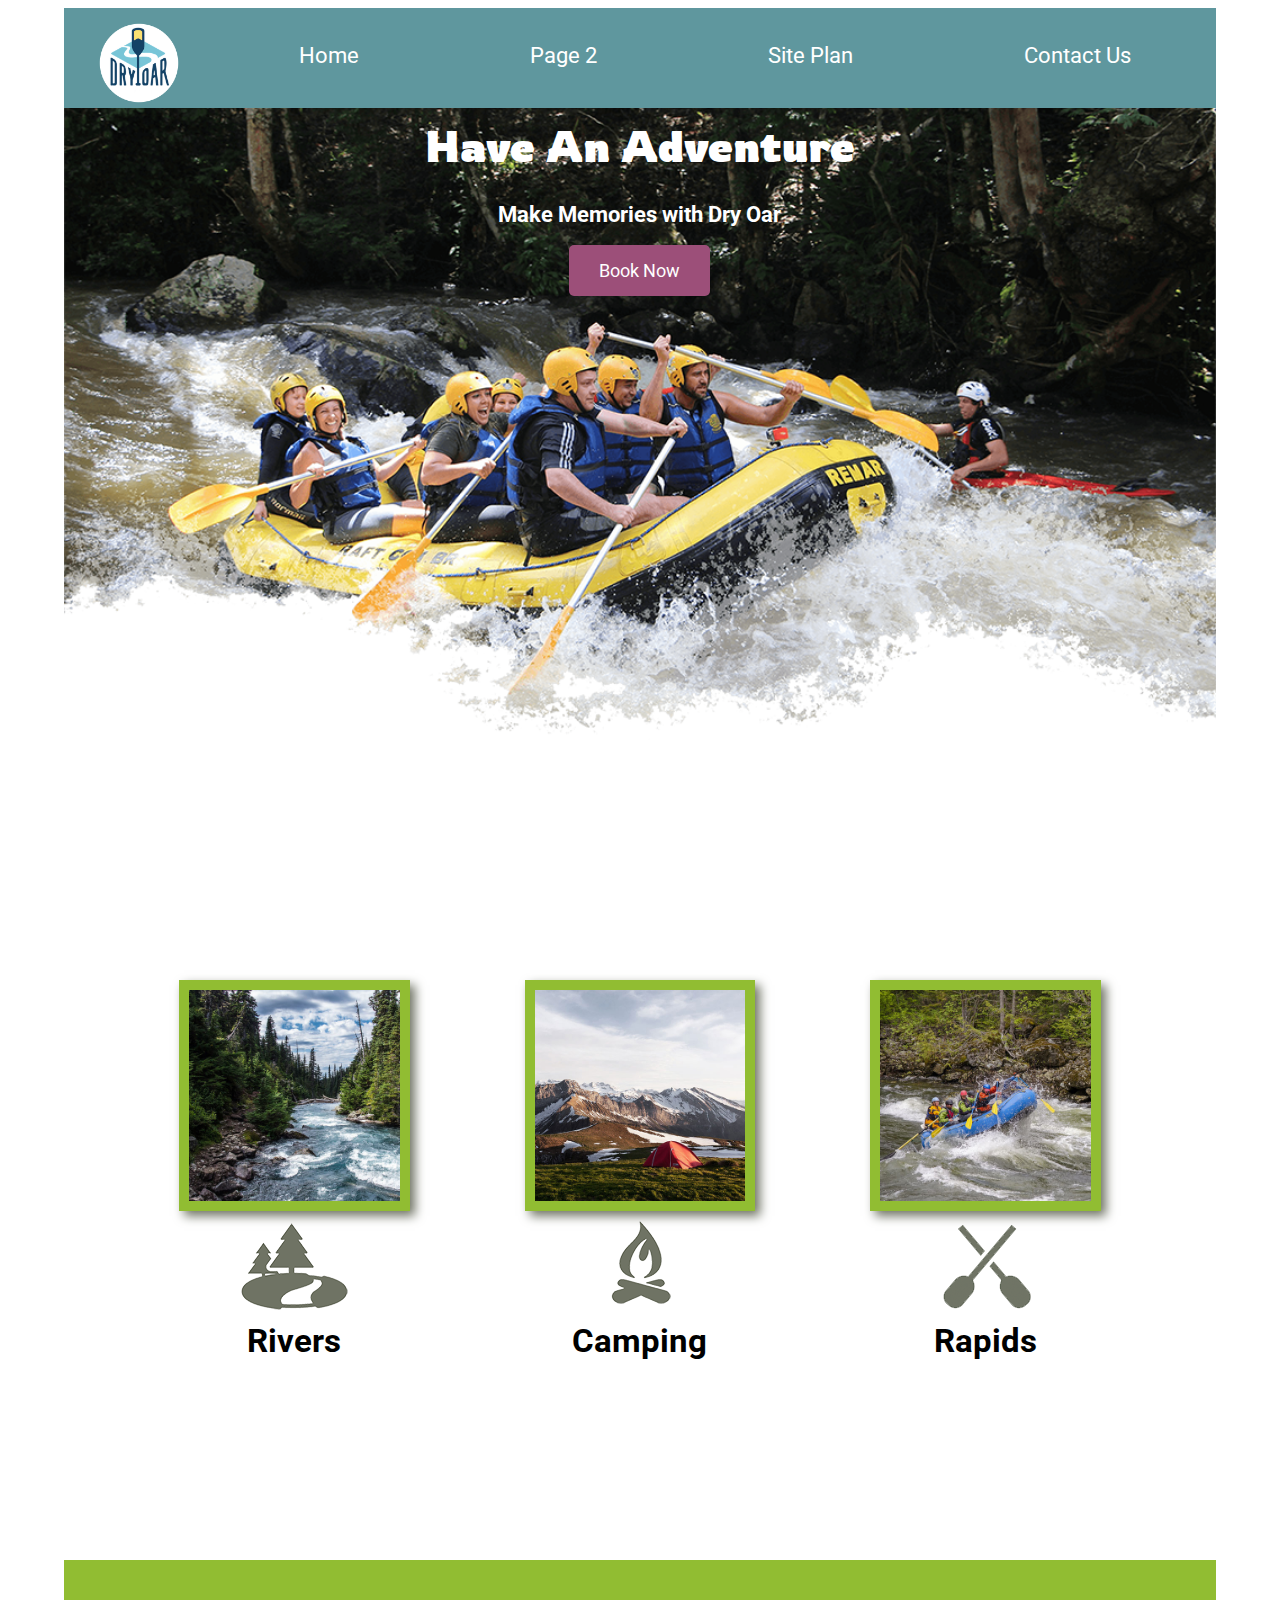
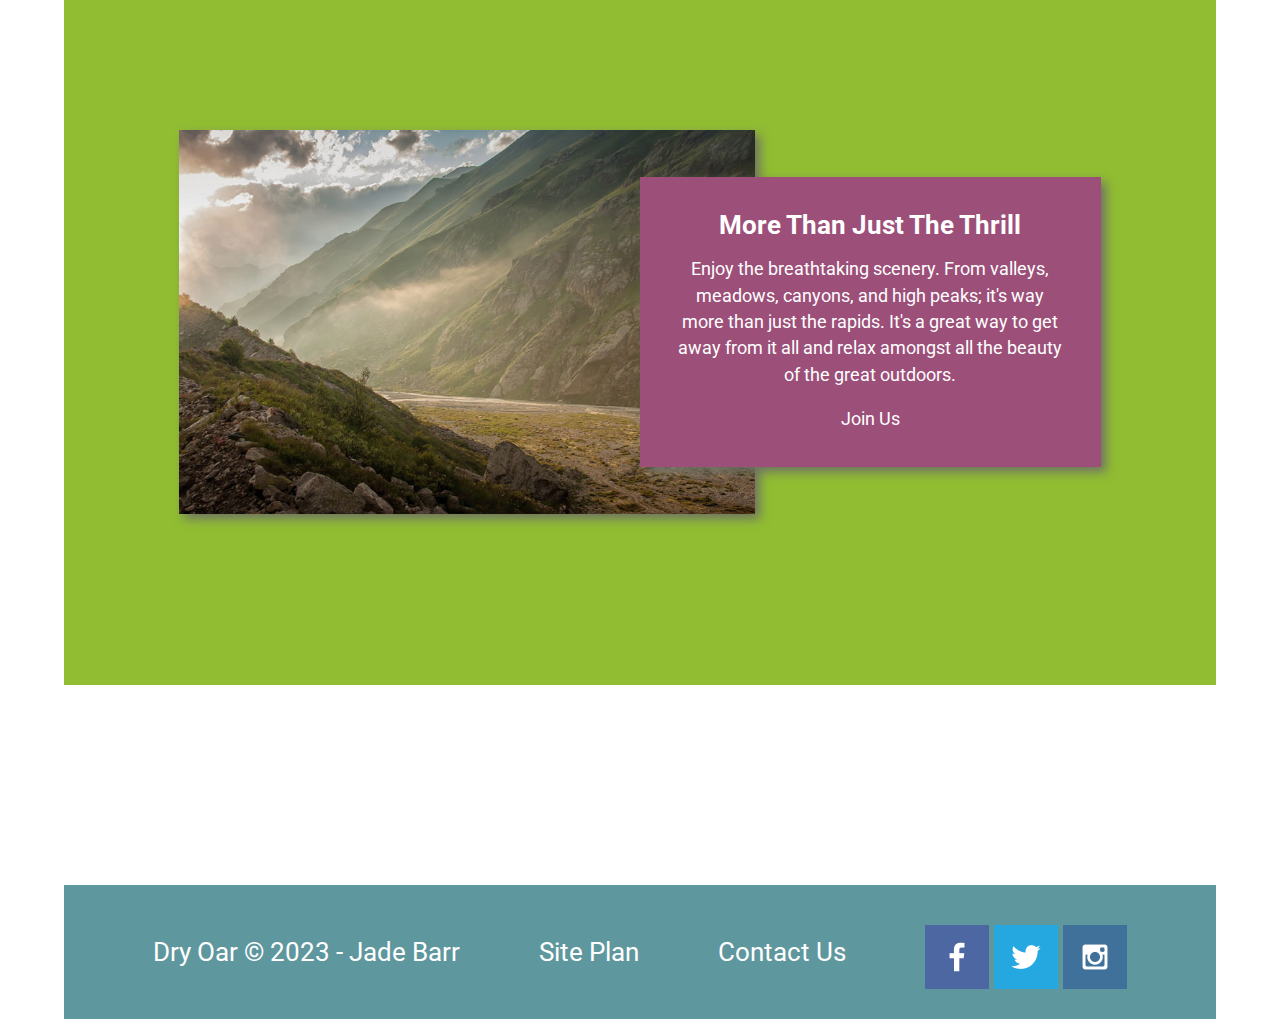
<file: wwr/index.html>
<!DOCTYPE html>
<html lang="en">
<head>
    <meta charset="UTF-8">
    <meta http-equiv="X-UA-Compatible" content="IE=edge">
    <meta name="viewport" content="width=device-width, initial-scale=1.0">
    <title>Dry Oar Boating</title>
    <link rel="stylesheet" href="styles/style.css">
</head>
<body>
    <div id="content">
        <header>
            <a id="logo-link" href="index.html">
                <img class="logo" src="images/logo.png" alt="Dry Oar Logo"/>
            </a>
            <nav>
                <a href="index.html">Home</a>
                <a href="#">Page 2</a>
                <a href="site-plan-rafting.html">Site Plan</a>
                <a href="contactus.html">Contact Us</a>
            </nav>
        </header>
        <div id="hero">
            <div id="hero-box">
                <img id="hero-img" src="images/hero.png" alt="People enjoying white water rafting" width="100%"/>
            </div>
            <section id="hero-msg">
                <h1 class="home-title">Have An Adventure</h1>
                <h4> Make Memories with Dry Oar</h4>
                <div class="button-box">
                    <a class="book" href="contactus.html">Book Now</a>
                </div>
            </section>
        </div>
        <main class="home-grid">
            <section class="rivers-card">
                <img class="card-img" src="images/rivers.jpg" alt="river in forest"/>
                <img class="icon" src="images/river_icon.png" alt="river icon"/>
                <h2>Rivers</h2>
            </section>
            <section class="camping-card">
                <img class="card-img" src="images/camping.jpg" alt="tent in mountains"/>
                <img class="icon" src="images/fire_icon.png" alt="fire icon"/>
                <h2>Camping</h2>
            </section>
            <section class="rapids-card">
                <img class="card-img" src="images/rapids.jpg" alt="rafting boat"/>
                <img class="icon" src="images/oars.png" alt="oars icon"/>
                <h2>Rapids</h2>
            </section>
            <div id="background"></div>
            <img class="mountains" src="images/mountains.jpg" alt="Misty mountains"/>
            <section class="msg">
                <h2>More Than Just The Thrill</h2>
                <p>Enjoy the breathtaking scenery. From valleys, meadows, canyons, and high peaks; it's way more than just the rapids. It's a great way to get away from it all and relax amongst all the beauty of the great outdoors.</p>
                <a class="join" href="rivers.html">Join Us</a>
            </section>
        </main>
        <footer>
            <p>Dry Oar &copy; 2023 - Jade Barr</p>
            <p><a href="site-plan-rafting.html">Site Plan</a></p>
            <p><a href="contactus.html">Contact Us</a></p>
            <div class="social">
                <a href="https://facebook.com" target="_blank">
                    <img src="images/facebook.png" alt="fb icon"/>
                </a>
                <a href="https://twitter.com" target="_blank">
                    <img src="images/twitter.png" alt="twitter icon"/>
                </a>
                <a href="https://instagram.com" target="_blank">
                    <img src="images/instagram.png" alt="instagram icon"/>
                </a>
            </div>
        </footer>
    </div>
</body>
</html>
</file>
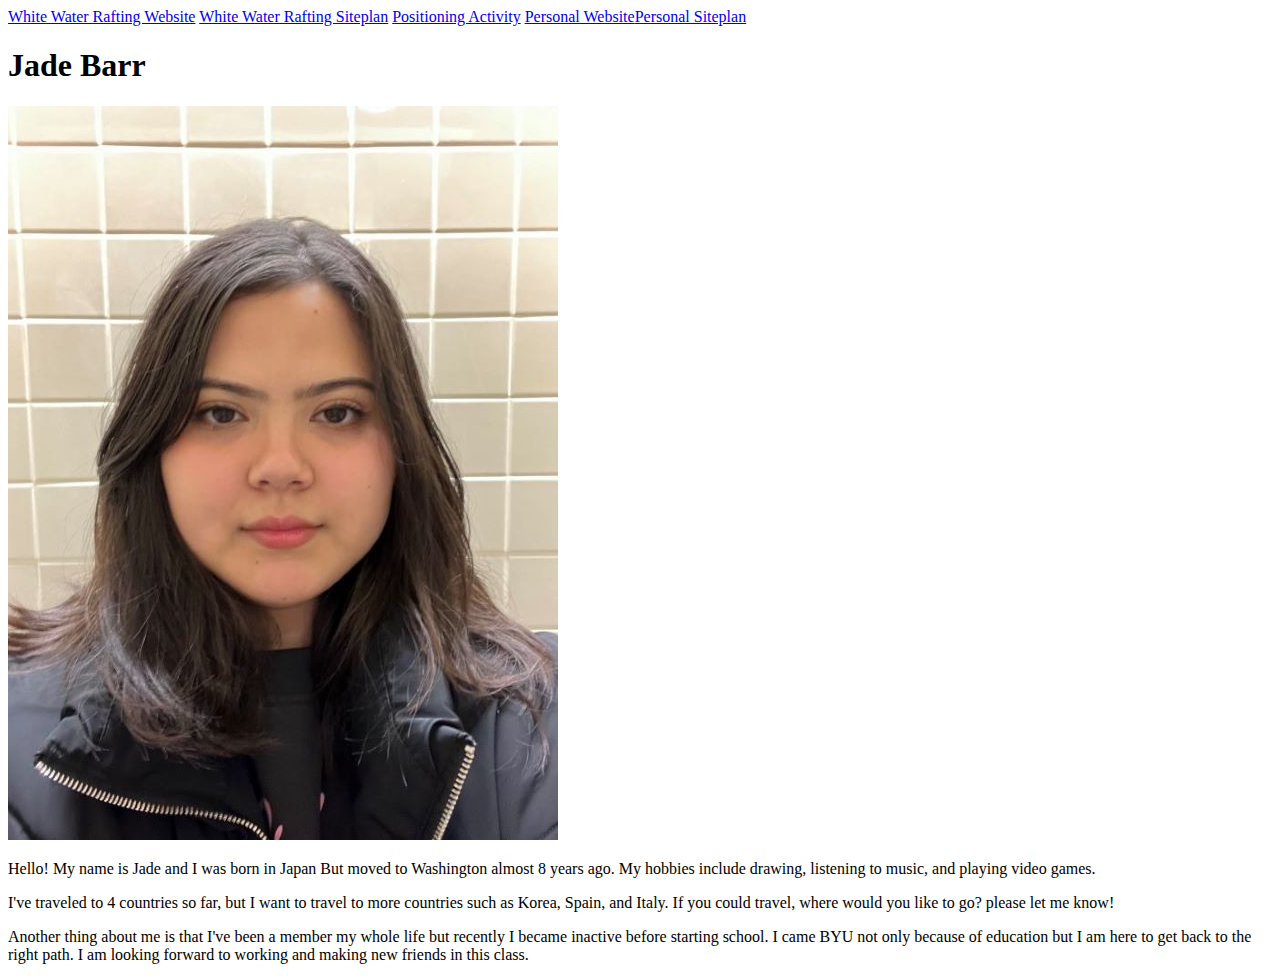
<file: about me/about-me.html>
<!DOCTYPE html>
<html lang="en">
<head>
    <meta charset="UTF-8">
    <meta http-equiv="X-UA-Compatible" content="IE=edge">
    <meta name="viewport" content="width=device-width, initial-scale=1.0">
    <title>WDD130 | Home</title>
</head>
<body>
    <header>
       <nav>
         <a href="wwr/index.html">White Water Rafting Website</a>
         <a href="wwr/site-plan-rafting.html">White Water Rafting Siteplan</a>
         <a href="positioning.html">Positioning Activity</a>
          <a href="#">Personal Website</a><a href="#">Personal Siteplan</a>
       </nav>
       <main>
          <h1>Jade Barr</h1>
          <img src="Jade.jpg" alt="Image of me">
          <p>Hello! My name is Jade and I was born in Japan But moved to Washington almost 8 years ago. My hobbies include drawing, listening to music, and playing video games.</p>
         <p>I've traveled to 4 countries so far, but I want to travel to more countries such as Korea, Spain, and Italy. If you could travel, where would you like to go? please let me know!</p>
         <p>Another thing about me is that I've been a member my whole life but recently I became inactive before starting school. I came BYU not only because of education but I am here to get back to the right path. I am looking forward to 
          working and making new friends in this class. </p>
        </main>
    </header> 
</body>
</html>
</file>
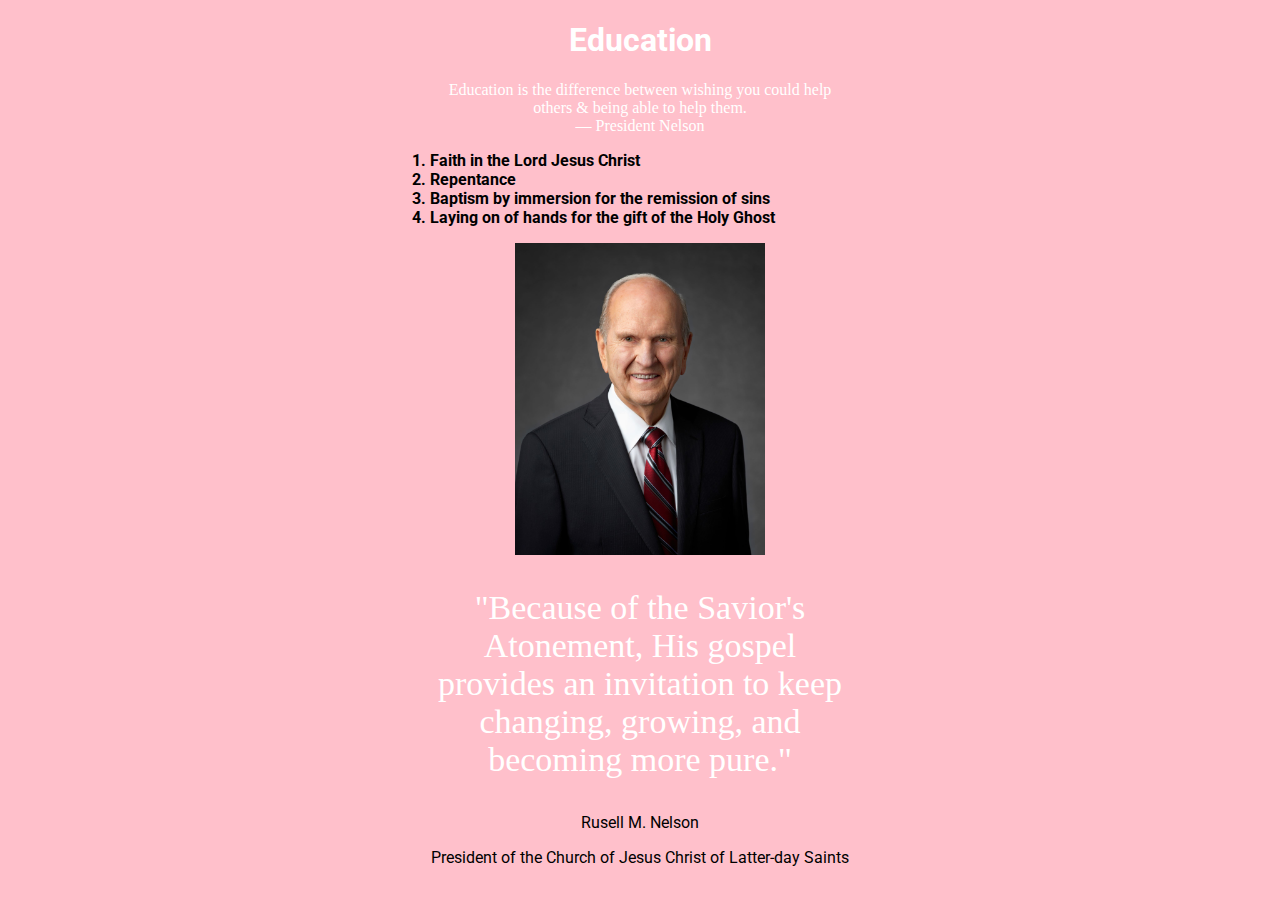
<file: ice/week-4.html>
<!DOCTYPE html>
<html lang="en">
<head>
    <meta charset="UTF-8">
    <meta http-equiv="X-UA-Compatible" content="IE=edge">
    <meta name="viewport" content="width=device-width, initial-scale=1.0">
    <title>Week 4 ICE Challenge</title>
    <link rel="stylesheet" href="css/week-4.css"/>
</head>
<body>
    <main>
        <h1>Education</h1>
        <blockquote cite="#">
            Education is the difference between wishing you could help others & being able to help them.
            <div class="author">&mdash; President Nelson</div>
        </blockquote>
        <ol>
            <li>Faith in the Lord Jesus Christ</li>
            <li>Repentance</li>
            <li>Baptism by immersion for the remission of sins</li>
            <li>Laying on of hands for the gift of the Holy Ghost</li>
        </ol>
        <img class="small-img" src="images/president-nelson.jpeg" alt="President Nelson">
        <blockquote cite="#" class="huge-font">"Because of the Savior's Atonement, His gospel provides an invitation to keep changing, growing, and becoming more pure."</blockquote>
        <div id="copyright">
            <div class="author">Rusell M. Nelson</div>
            <p>President of the Church of Jesus Christ of Latter-day Saints</p>
        </div>
        
    </main>
</body>
</html>
</file>
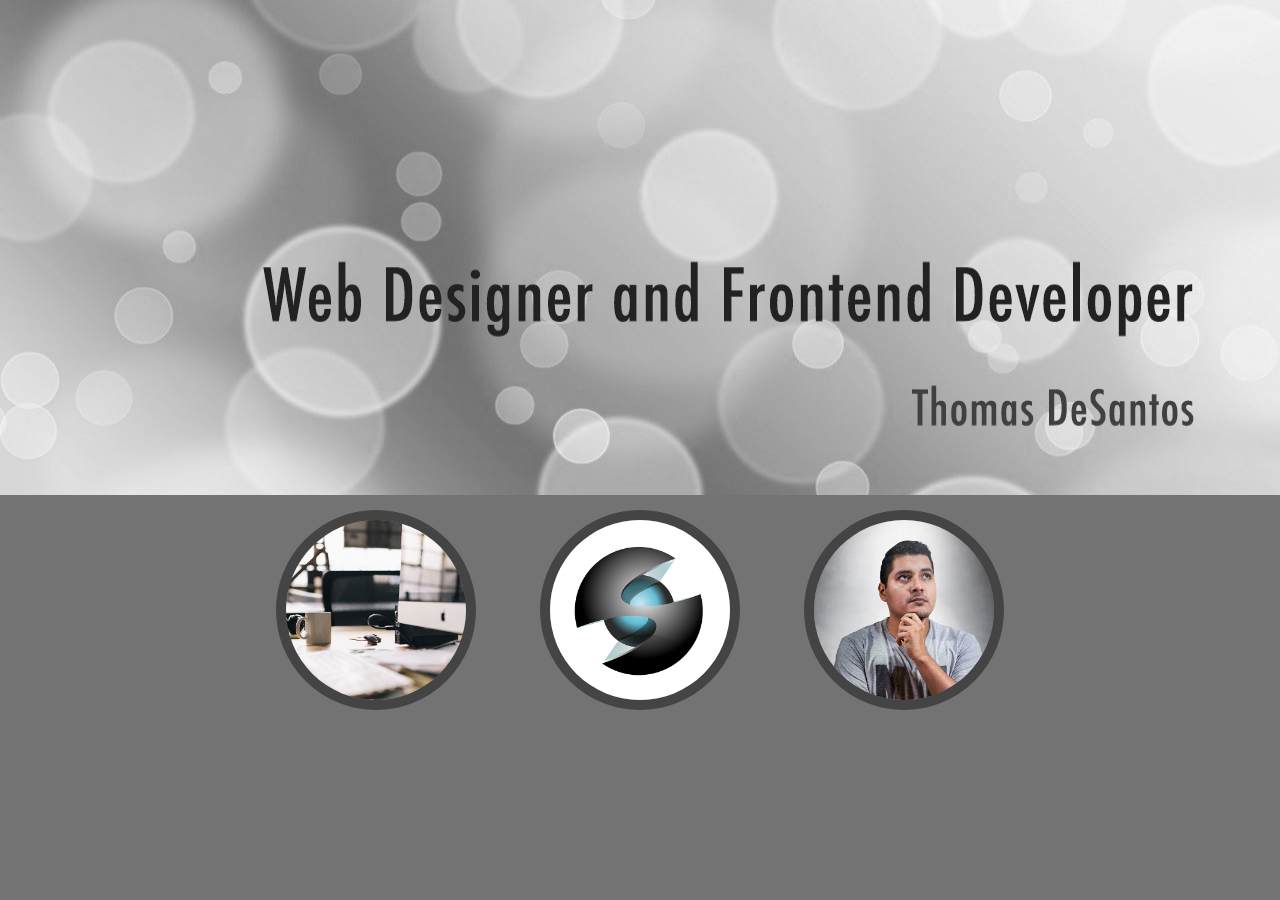
<file: ice/week-5.html>
<!DOCTYPE html>
<html lang="en">
<head>
    <meta charset="UTF-8">
    <meta http-equiv="X-UA-Compatible" content="IE=edge">
    <meta name="viewport" content="width=device-width, initial-scale=1.0">
    <title>week 5 ICE challenge</title>
    <link rel="stylesheet" href="css/week-5.css">
</head>
<body>
    <header>
        <!--display header image-->
    </header>
    <main>
        <img src="images/w05_ice_image_desk.jpg" alt="Desk">
        <img src="images/w05_ice_image_graphic.png" alt="Logo">
        <img src="images/w05_ice_image_person.jpg" alt="Person">
    </main>
</body>
</html>
</file>
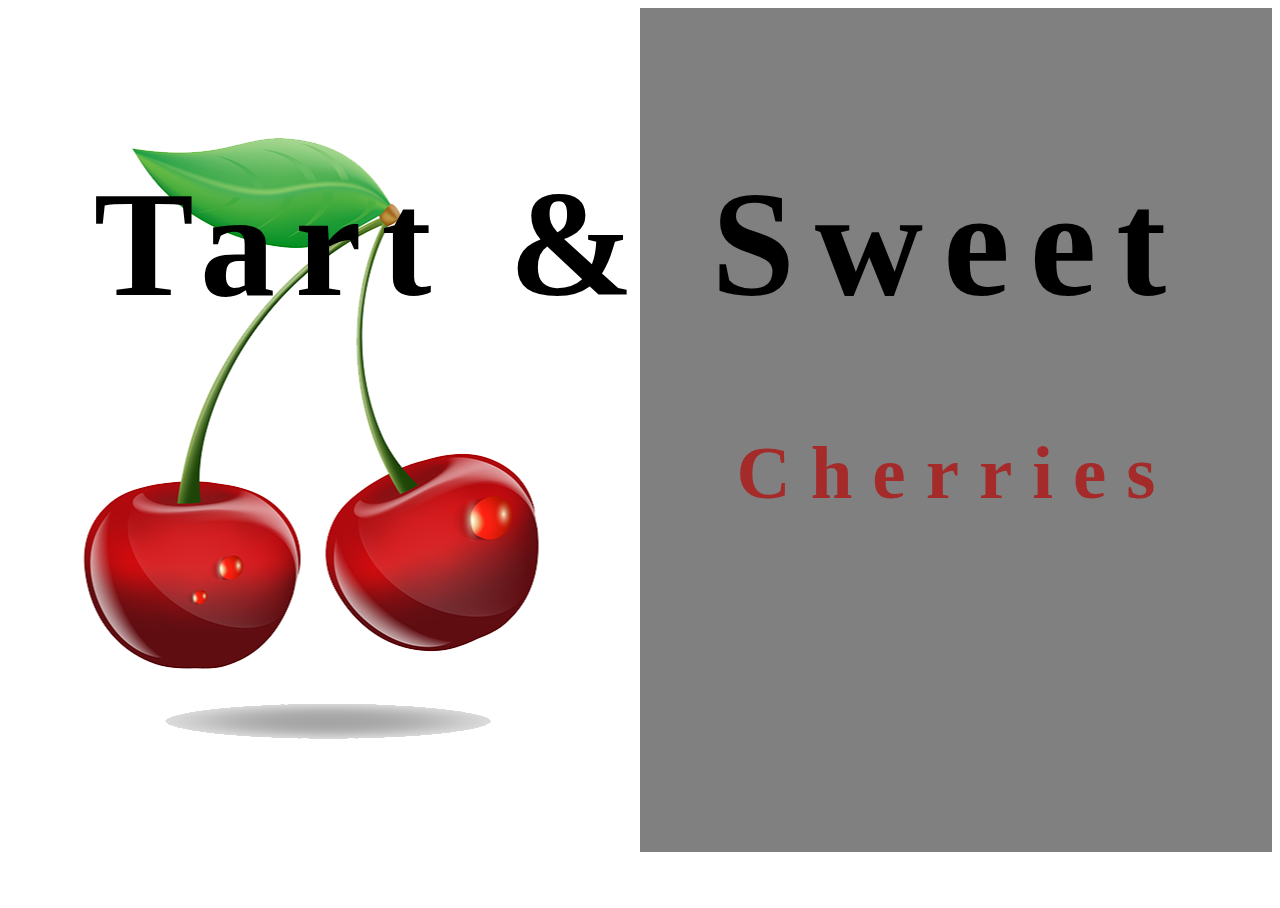
<file: ice/week-6.html>
<!DOCTYPE html>
<html lang="en">
<head>
    <meta charset="UTF-8">
    <meta http-equiv="X-UA-Compatible" content="IE=edge">
    <meta name="viewport" content="width=device-width, initial-scale=1.0">
    <title>Week 6 ICE challenge</title>
    <link rel="stylesheet" href="css/week-6.css">
</head>
<body>
    <main>
        <div class="grey-box"></div>
        <div class="cherries-box"></div>
        <div class="text-top">
            <p>Tart & Sweet</p>
        </div>
        <div class="text-bottom">
            <p>Cherries</p>
        </div>
    </main>
</body>
</html>
</file>
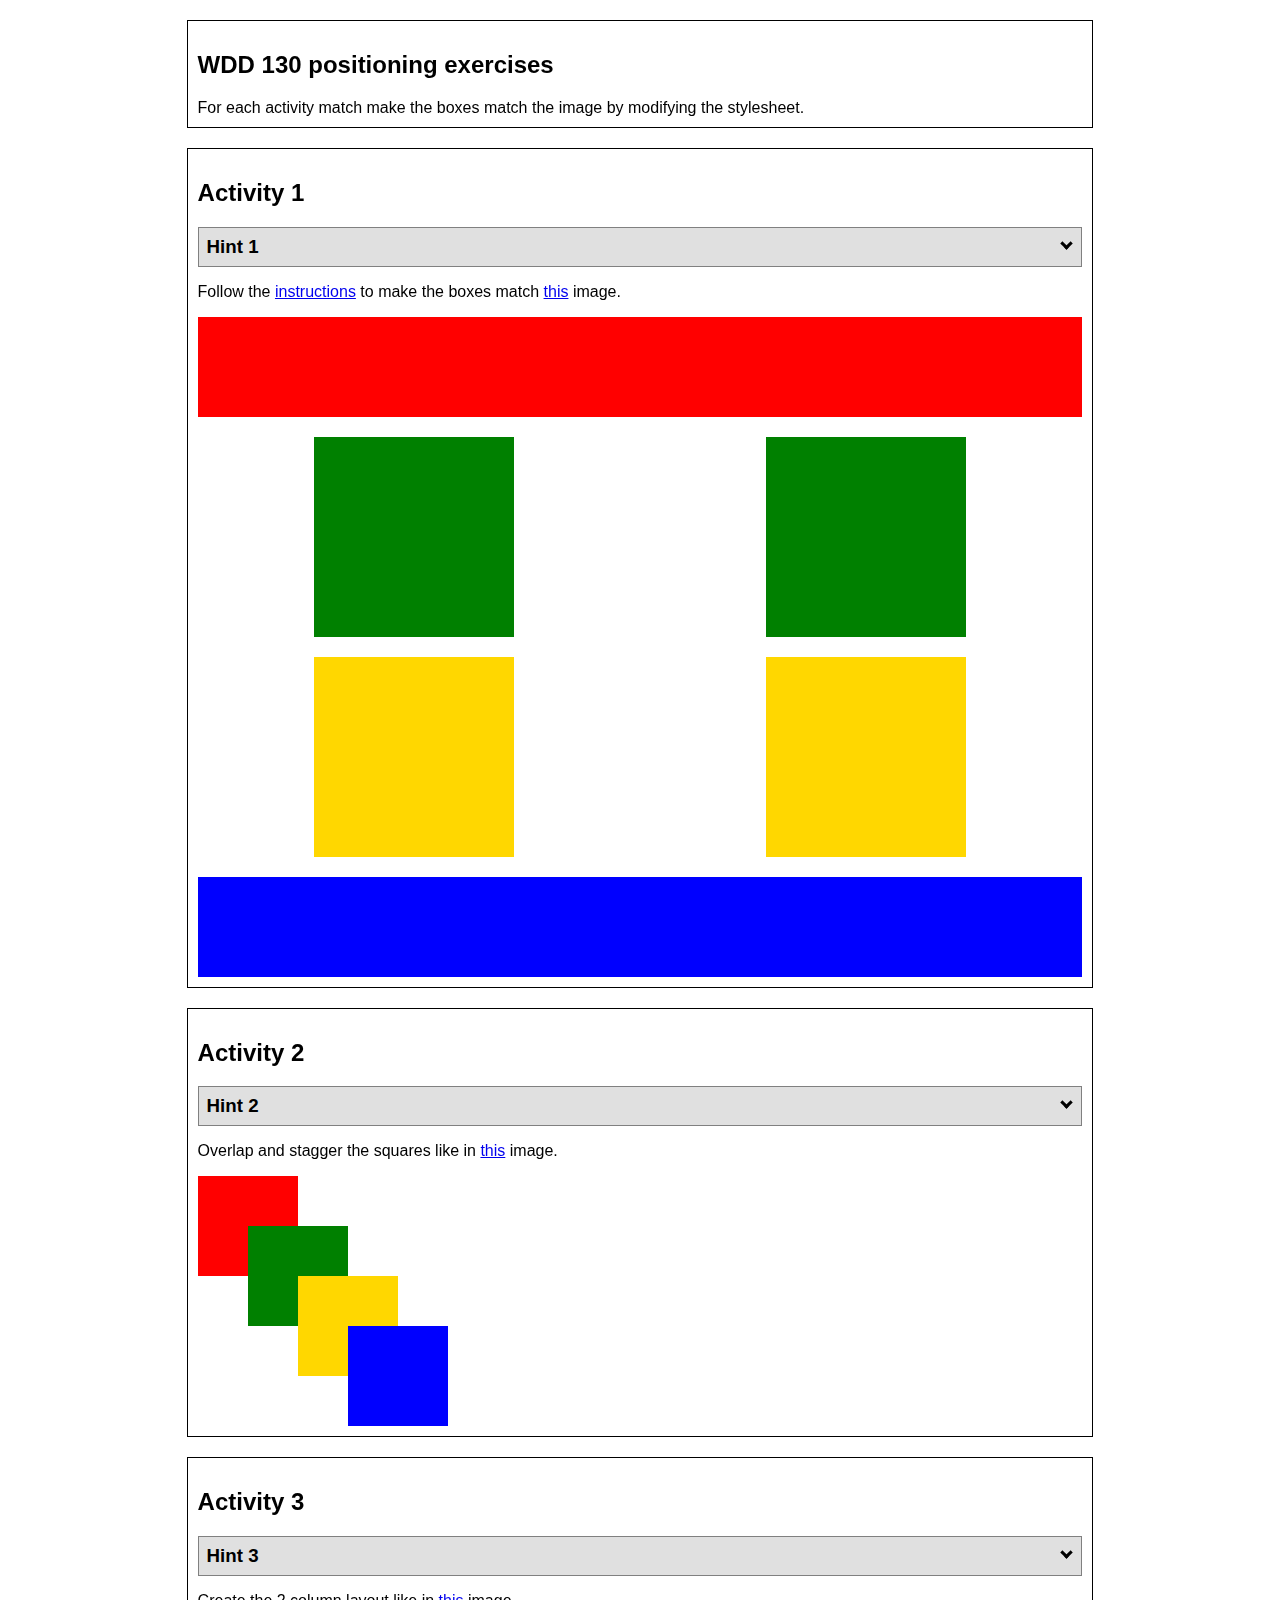
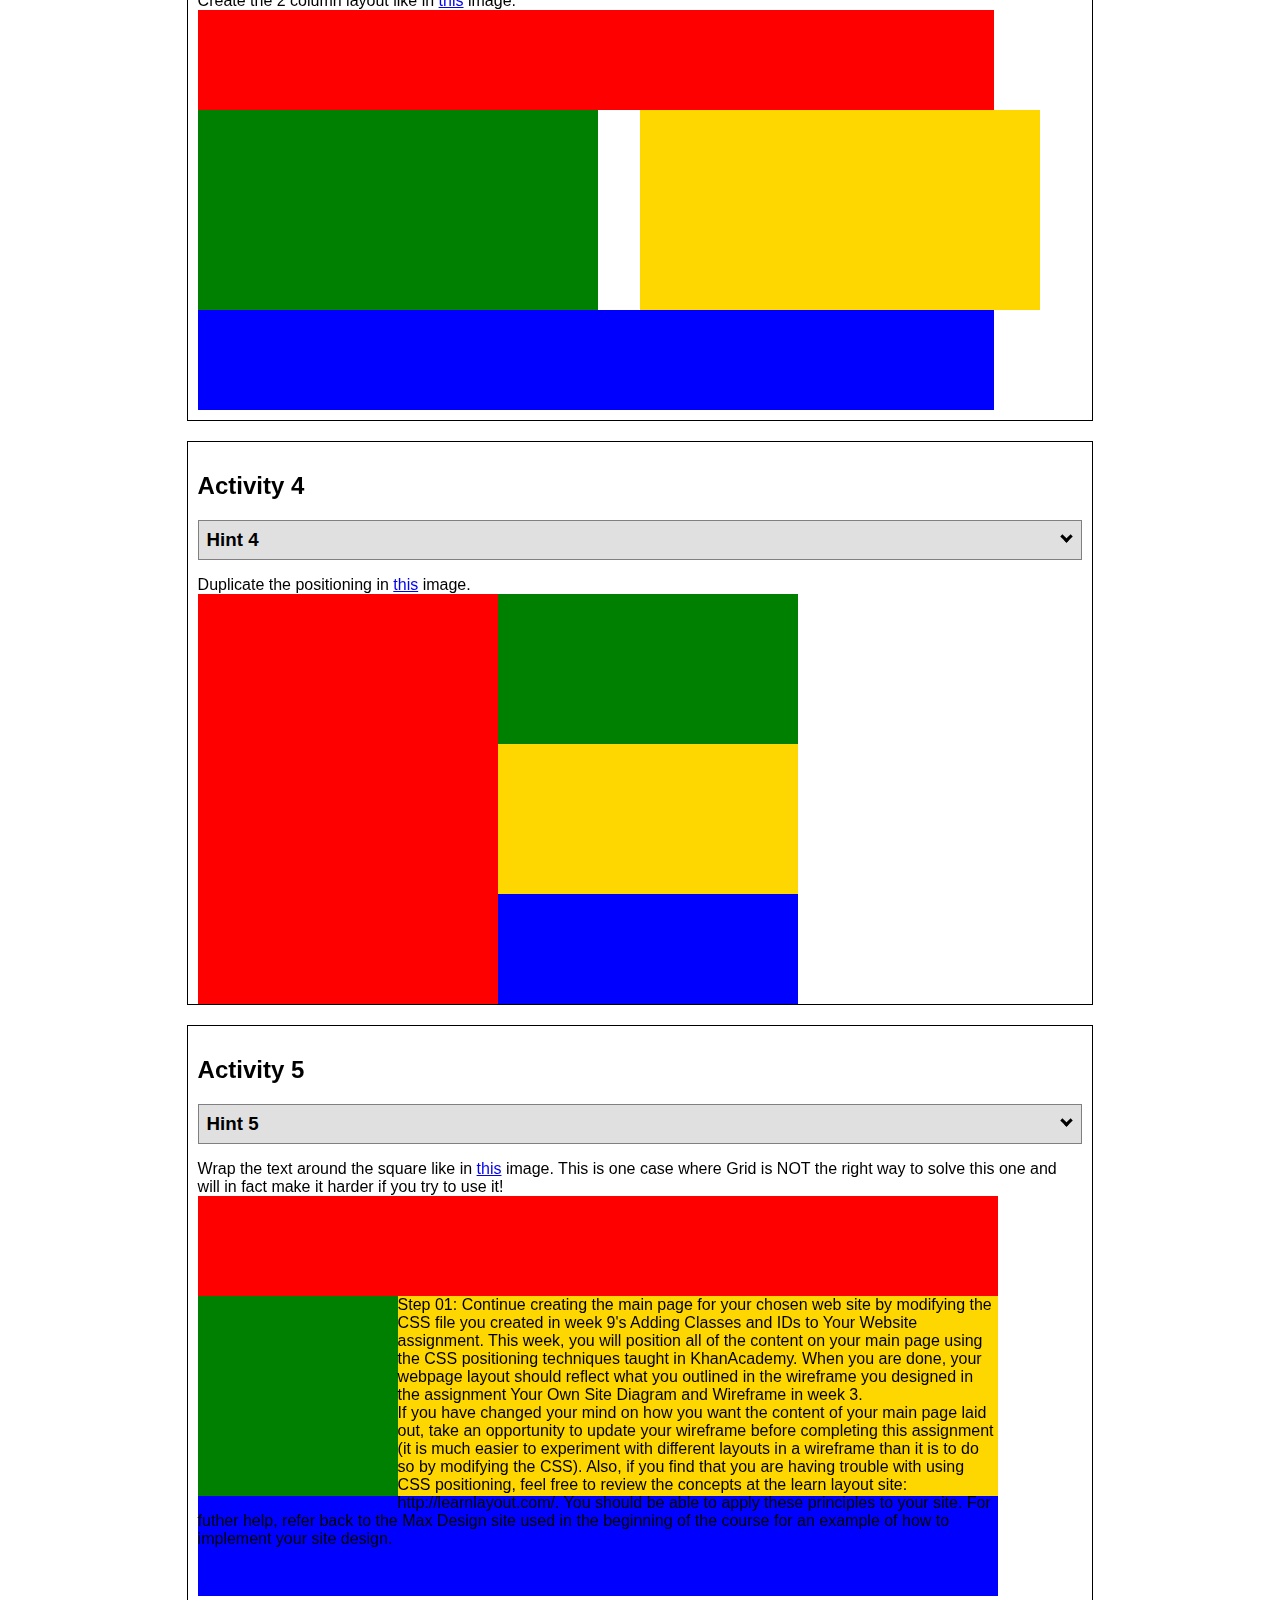
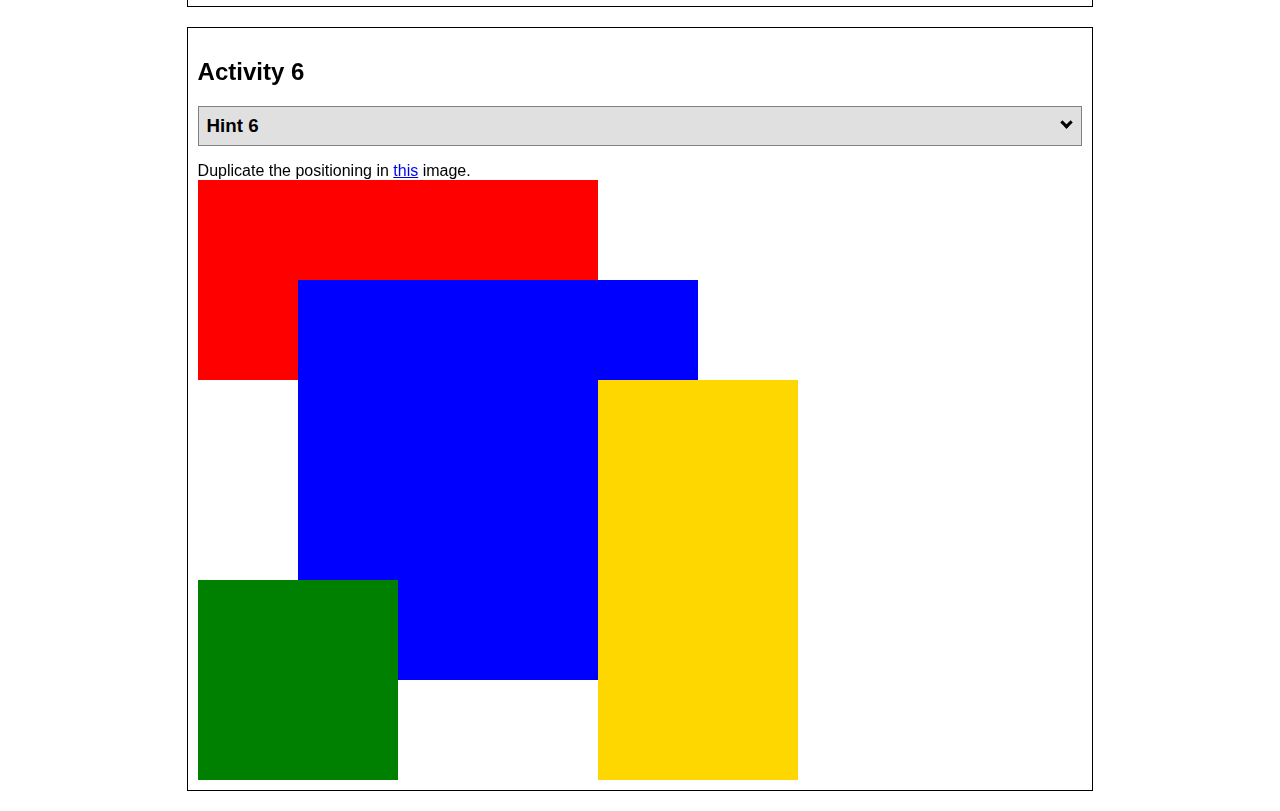
<file: positioning/positioning.html>
<!DOCTYPE html>
<html lang="en">
  <head>
    <!-- HTML - Name: positioning.html -->
    <title>Positioning Activity</title>
    <link rel="stylesheet" type="text/css" href="positionstyles.css" />
  </head>
  <body>
    <div class="activity">
      <h2>WDD 130 positioning exercises</h2>
      For each activity match make the boxes match the image by modifying the stylesheet.</div>
    <div class="activity">
      <h2>Activity 1</h2>
      <section class="hint"><input type="checkbox" ><i></i> <h3>Hint 1</h3><div><p>Check out the <a href="https://byui-wdd.github.io/wdd130/activities/w06-css-positioning.html" target="_blank">activity instructions</a> in Ilearn!</p></div></section>
      <p>Follow the <a href="https://byui-wdd.github.io/wdd130/activities/w06-css-positioning.html" target="_blank">instructions</a> to make the boxes match  <a href="https://byui-wdd.github.io/wdd130/images/example1.png" target="_blank">this</a> image.</p>
      <div class="content1" >
        <div class="red1" ></div>
        <div class="green1" ></div>
        <div class="green1" ></div>
        <div class="yellow1"></div>
        <div class="yellow1"></div>
        <div class="blue1"></div>
      </div>
    </div>
    <div class="activity">
      <h2>Activity 2</h2>
      <section class="hint"><input type="checkbox" > <h3>Hint 2</h3><i></i><div>
      <ul>
      <li>grid-template-columns: 50px 50px 50px 50px 50px </li></ul></div></section>
      <p>Overlap and stagger the squares like in <a href="https://byui-wdd.github.io/wdd130/images/example2.png" target="_blank">this</a> image.</p>
      <div class="content2" >
        <div class="red2" ></div>
        <div class="green2" ></div>
        <div class="yellow2"></div>
        <div class="blue2"></div>
      </div>
    </div>
    <div class="activity">
      <h2>Activity 3</h2>
      <section class="hint"><input type="checkbox" > <h3>Hint 3</h3><i></i><div><p>This one is going to be best solved with CSS Grid. Remember to make the boxes the right width first...then start moving them around. </p><h4>Properties used:</h4><ul><li>display:grid;</li><li>grid-template-columns:</li><li>grid-column-gap:</li>
        <li>grid-column:</li>  </ul></div></section>
      Create the 2 column layout like in <a href="https://byui-wdd.github.io/wdd130/images/example3.png" target="_blank">this</a>  image.
      <div class="content3" >
        <div class="red3" ></div>
        <div class="green3" ></div>
        <div class="yellow3"></div>
        <div class="blue3"></div>
      </div>
    </div>
    <div class="activity">
      <h2>Activity 4</h2>
      <section class="hint"><input type="checkbox" > <h3>Hint 4</h3><i></i><div><p>For the others we have been primarily concerned with width. For this one you will need to adjust height as well. </p><h4>Properties used:</h4><ul><li>display:grid;</li><li>grid-template-columns:</li><li>grid-row:</li></ul></div></section>
      Duplicate the positioning in <a href="https://byui-wdd.github.io/wdd130/images/example4.png" target="_blank">this</a> image. 
      <div class="content4" >
        <div class="red4" ></div>
        <div class="green4" ></div>
        <div class="yellow4"></div>
        <div class="blue4"></div>
      </div>
    </div>

    <div class="activity">
      <h2>Activity 5</h2>
      <section class="hint"><input type="checkbox" > <h3>Hint 5</h3><i></i><div><p>Grid is <strong>not</strong> the right way to do this.  In fact there is only one way to really do that...and that is with float. Remember that we float the thing we want the text to wrap around.  Also remember to start by making all the shapes the right size and shape.</p><h4>Properties used:</h4><ul><li>float: left;</li></ul></div></section>
      Wrap the text around the square like in <a href="https://byui-wdd.github.io/wdd130/images/example5.png" target="_blank">this</a> image. This is one case where Grid is NOT the right way to solve this one and will in fact make it harder if you try to use it!
      <div class="content5" >
        <div class="red5" ></div>
        <div class="green5" ></div>
        <div class="yellow5">Step 01: Continue creating the main page for your chosen web site by modifying the CSS file you created in week 9's Adding Classes and IDs to Your Website assignment. This week, you will position all of the content on your main page using the CSS positioning techniques taught in KhanAcademy. When you are done, your webpage layout should reflect what you outlined in the wireframe you designed in the assignment Your Own Site Diagram and Wireframe in week 3. <br />
          If you have changed your mind on how you want the content of your main page laid out, take an opportunity to update your wireframe before completing this assignment (it is much easier to experiment with different layouts in a wireframe than it is to do so by modifying the CSS). Also, if you find that you are having trouble with using CSS positioning, feel free to review the concepts at the learn layout site: http://learnlayout.com/. You should be able to apply these principles to your site. For futher help, refer back to the Max Design site used in the beginning of the course for an example of how to implement your site design.</div>
        <div class="blue5"></div>
      </div>
    </div>
    <div class="activity">
      <h2>Activity 6</h2>
      <section class="hint"><input type="checkbox" > <h3>Hint 6</h3><i></i><div><p>This one is all about visualizing the grid behind the layout. If you are having a hard time doing that first: all the sizes are even multiples of 100, and second here is another example with the lines drawn: <a href="https://byui-wdd.github.io/wdd130/images/example6-hint.png" target="_blank">example 6 with lines</a>. For this one you will find it easiest if you use px for the column width. You can also use <kbd>z-index</kbd> to control the element layering.    </p><h4>Properties used:</h4><ul><li>display:grid;</li><li>grid-template-columns:</li><li>grid-column:</li><li>grid-row:</li><li><a href="https://www.w3schools.com/cssref/pr_pos_z-index.asp" target="_blank">z-index:</a></li></ul></div></section>
      Duplicate the positioning in <a href="https://byui-wdd.github.io/wdd130/images/example6.png" target="_blank">this</a> image.
      <div class="content6" >
        <div class="red6" ></div>
        <div class="green6" ></div>
        <div class="yellow6"></div>
        <div class="blue6"></div>
      </div>
    </div>
  </body>
</html>
</file>
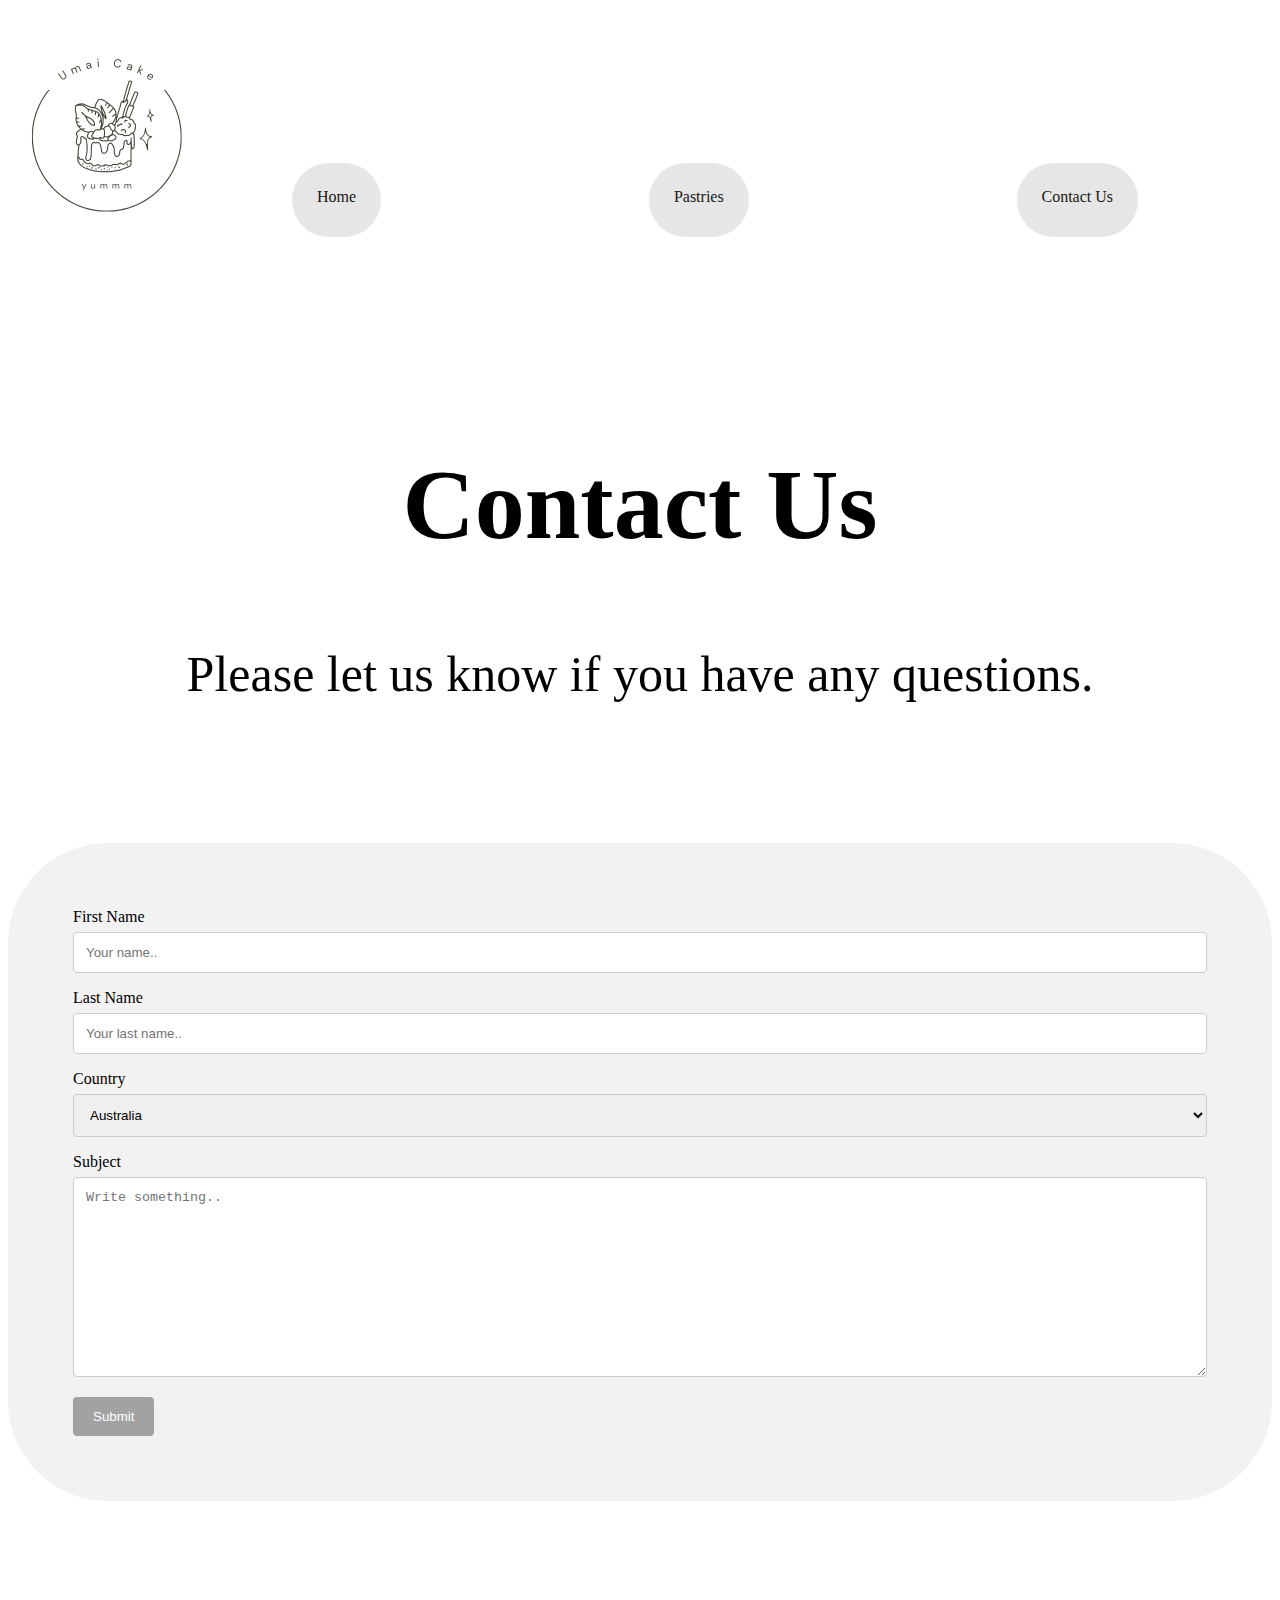
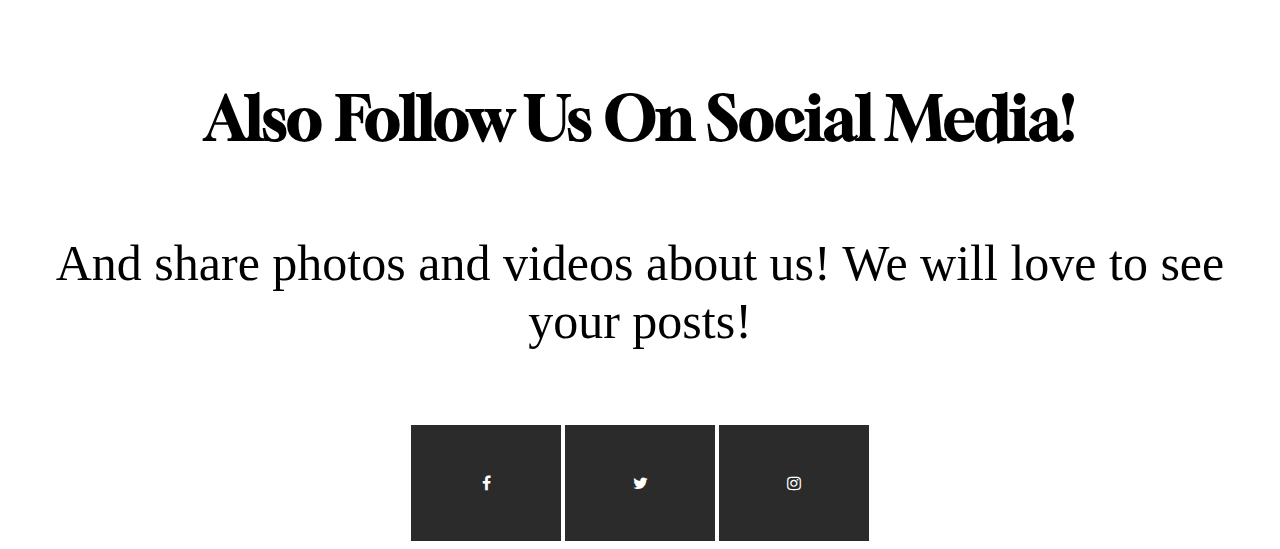
<file: umai-cake/contactus.html>
<!DOCTYPE html>
<html lang="en">
<head>
    <meta charset="UTF-8">
    <meta http-equiv="X-UA-Compatible" content="IE=edge">
    <meta name="viewport" content="width=device-width, initial-scale=1.0">
    <title>Umai Cake</title>
    <link rel="stylesheet" href="styles/contactus.css">
</head>
<body>
    <div id="content">
        <header>
            <a id="logo-link" href="home-page.html">
                <img class="logo" src="images/Umai Cake.png" alt="Umai Cake Logo"/>
            </a>
            <nav>
                <a href="home-page.html">Home</a>
                <a href="pastries.html">Pastries</a>
                <a href="contactus.html">Contact Us</a>
            </nav>
        </header>
        <section>
            <h2>Contact Us</h2>
             <p>Please let us know if you have any questions.</p>

        </section>
        <div class="container">
            <form action="action_page.php">
          
              <label for="fname">First Name</label>
              <input type="text" id="fname" name="firstname" placeholder="Your name..">
          
              <label for="lname">Last Name</label>
              <input type="text" id="lname" name="lastname" placeholder="Your last name..">
          
              <label for="country">Country</label>
              <select id="country" name="country">
                <option value="australia">Australia</option>
                <option value="canada">Canada</option>
                <option value="usa">USA</option>
              </select>
          
              <label for="subject">Subject</label>
              <textarea id="subject" name="subject" placeholder="Write something.." style="height:200px"></textarea>
          
              <input type="submit" value="Submit">
          
            </form>
          </div>
          <section class="social msg">
            <h4>Also Follow Us On Social Media!</h4>
            <p>And share photos and videos about us! We will love to see your posts!</p>
        </section>
          
          <section class="socialmedia">
            <link rel="stylesheet" href="https://cdnjs.cloudflare.com/ajax/libs/font-awesome/4.7.0/css/font-awesome.min.css">
            <a href="#" class="fa fa-facebook"></a>
            <a href="#" class="fa fa-twitter"></a>
            <a href="#" class="fa fa-instagram"></a>
          </section>
</file>
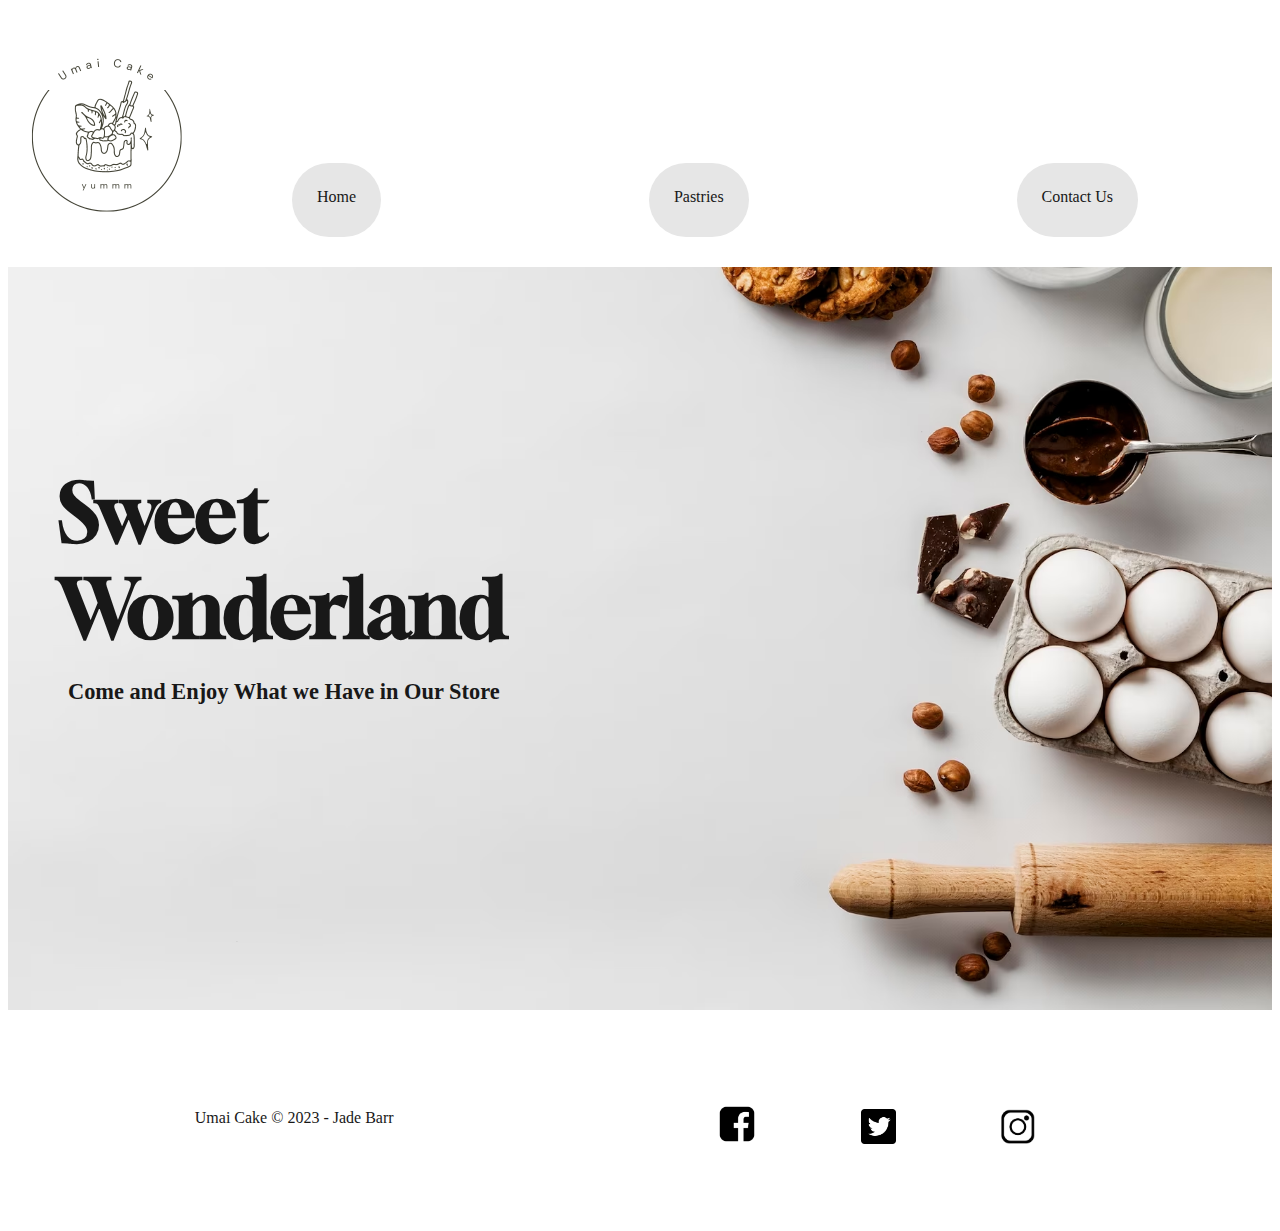
<file: umai-cake/home-page.html>
<!DOCTYPE html>
<html lang="en">
<head>
    <meta charset="UTF-8">
    <meta http-equiv="X-UA-Compatible" content="IE=edge">
    <meta name="viewport" content="width=device-width, initial-scale=1.0">
    <title>Umai Cake</title>
    <link rel="stylesheet" href="styles/home-page.css">
</head>
<body>
    <div id="content">
        <header>
            <a id="logo-link" href="home-page.html">
                <img class="logo" src="images/Umai Cake.png" alt="Umai Cake Logo"/>
            </a>
            <nav>
                <a href="home-page.html">Home</a>
                <a href="pastries.html">Pastries</a>
                <a href="contactus.html">Contact Us</a>
            </nav>
        </header>
        <div id="ingredients">
            <div id="ingredients-box">
                <img id="ingredients-img" src="images/ingredients.avif" alt="ingredients for some sort of pastry" width="100%"/>
            </div>
            <section id="ingredients-msg">
                <h1 class="home-title">Sweet Wonderland</h1>
                <h4> Come and Enjoy What we Have in Our Store</h4>
            </section>
        </div>
        <footer>
            <p>Umai Cake &copy; 2023 - Jade Barr</p>
            <div class="social">
                <a href="https://facebook.com" target="_blank">
                    <img id="facebook-img" src="images/facebooklogo.png" alt="fb logo"/>
                </a>
                <a href="https://twitter" target="_blank">
                    <img id="twitter-img" src="images/twitterlogo.png" alt="twitter logo"/>
                </a>
                <a href="https://instagram.com" target="_blank">
                    <img id="insta-img" src="images/instalogo.png" alt="insta logo"/>
                </a>
            </div>
        </footer>
            
    </div>
    
</body>
</html>
</file>
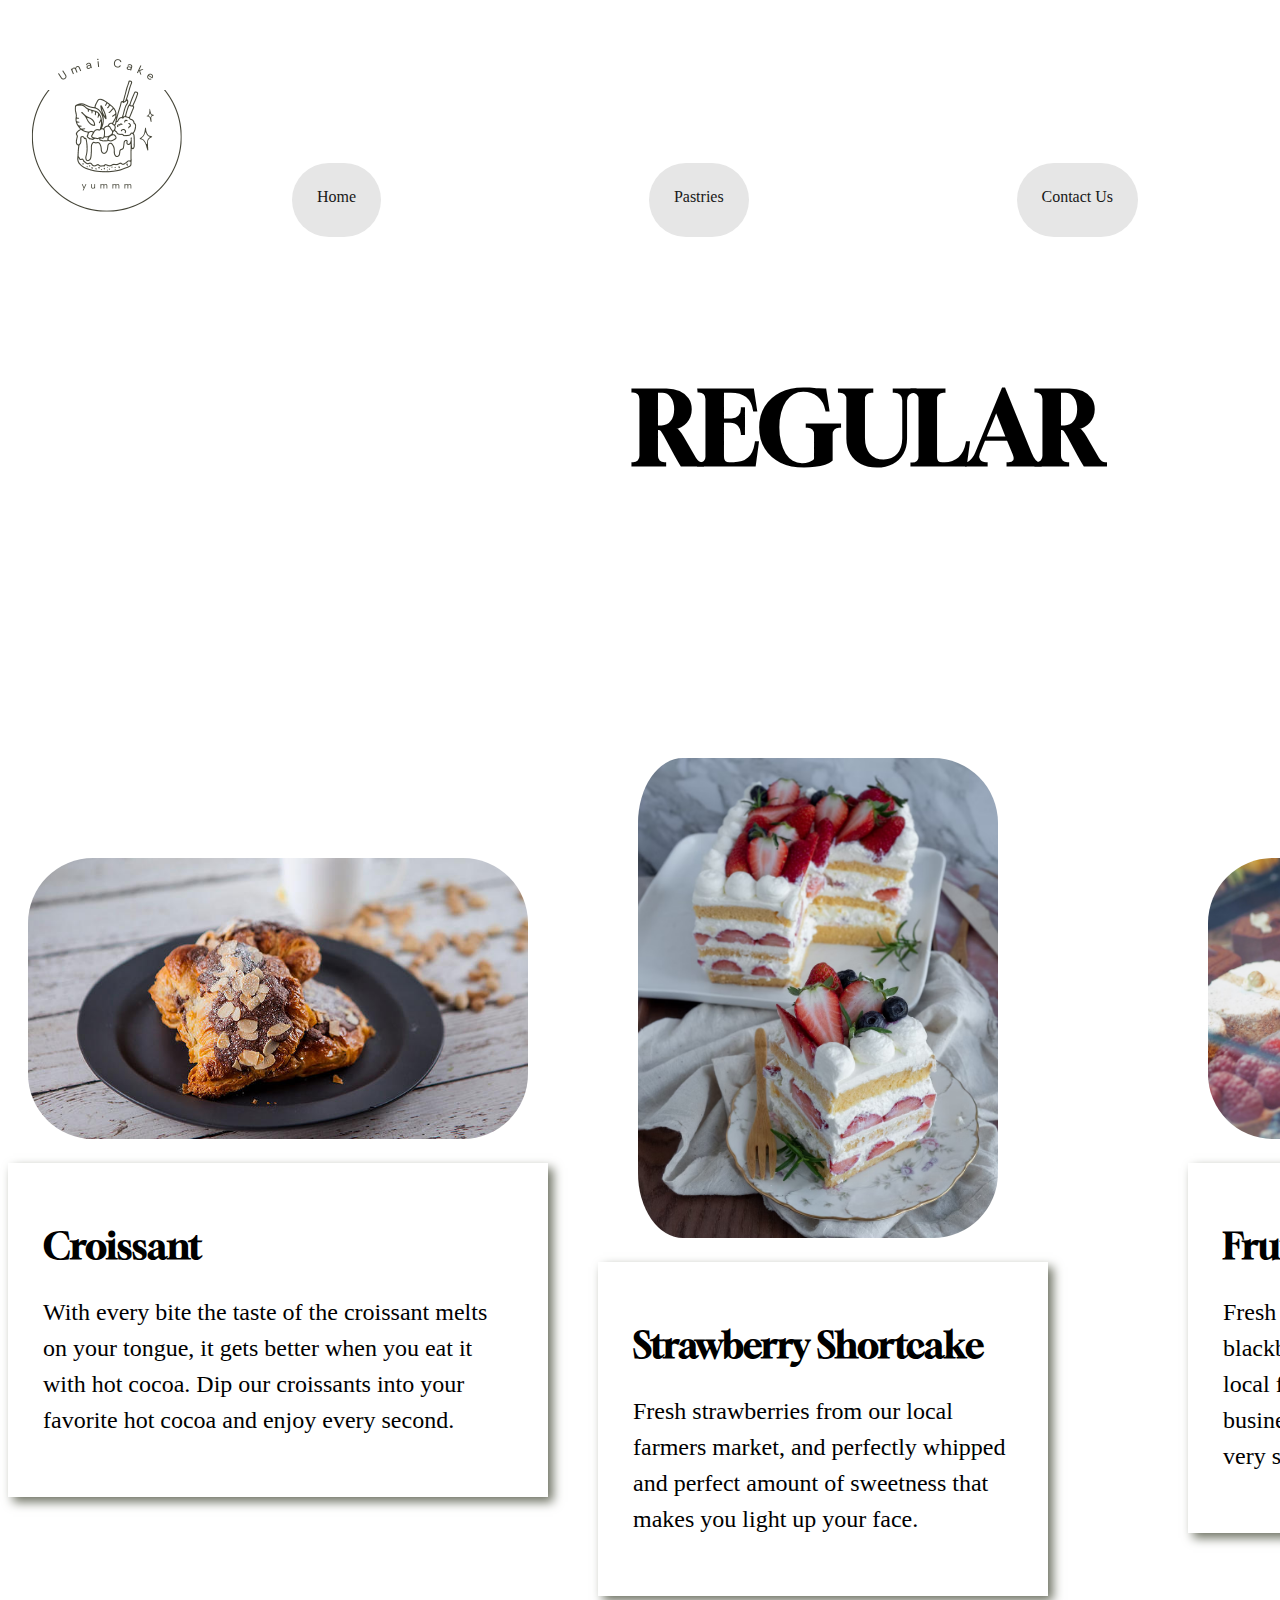
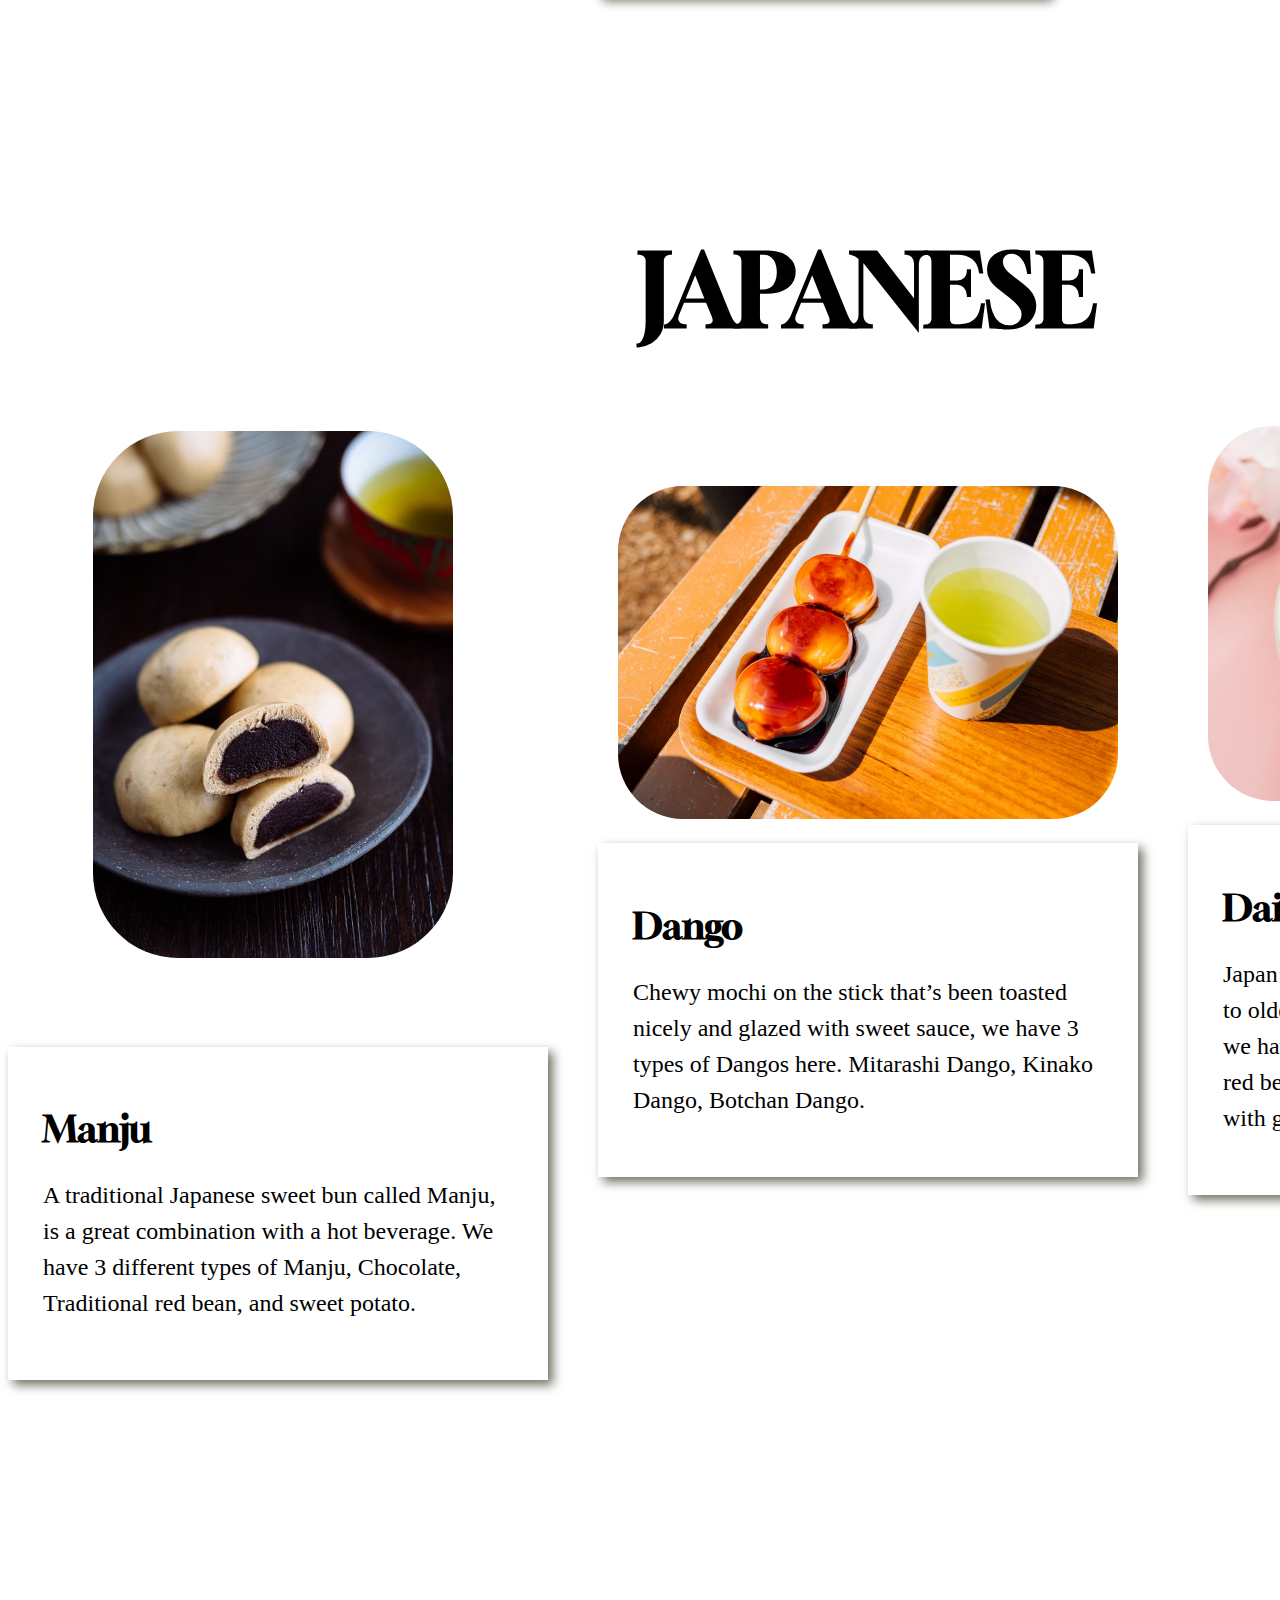
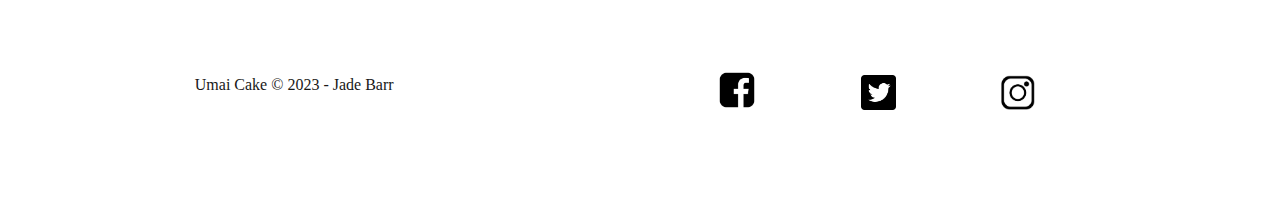
<file: umai-cake/pastries.html>
<!DOCTYPE html>
<html lang="en">
<head>
    <meta charset="UTF-8">
    <meta http-equiv="X-UA-Compatible" content="IE=edge">
    <meta name="viewport" content="width=device-width, initial-scale=1.0">
    <title>Umai Cake</title>
    <link rel="stylesheet" href="styles/pastries.css">
</head>
<body>
    <div id="content">
        <header>
            <a id="logo-link" href="home-page.html">
                <img class="logo" src="images/Umai Cake.png" alt="Umai Cake Logo"/>
            </a>
            <nav>
                <a href="home-page.html">Home</a>
                <a href="pastries.html">Pastries</a>
                <a href="contactus.html">Contact Us</a>
            </nav>
        </header>
        <main class="pastry-grid">
            <h3>REGULAR</h3>
            <section class="croissant-card">
                <img class="card-img" src="images/tcq_ep10_chocolate-almond-croissants-edited.jpg" alt="picture of croissant"/>
                <section class="msg">
                    <h2>Croissant</h2>
                    <p>With every bite the taste of the croissant melts on your tongue, it gets better when you eat it with hot cocoa. Dip our croissants into your favorite hot cocoa and enjoy every second. </p>
                </section>
            </section>
            <section class="cake-card">
                <img class="cake-img" src="images/photo-1627308595171-d1b5d67129c4.avif" alt="picture of cake"/>
                <section class="msg">
                    <h2>Strawberry Shortcake</h2>
                    <p>Fresh strawberries from our local farmers market, and perfectly whipped and perfect amount of sweetness that makes you light up your face.</p>
                </section>
            </section>
            <section class="tart-card">
                <img class="card-img" src="images/photo-1567941723610-db0bcb4cca67.avif" alt="picture of tart"/>
                <section class="msg">
                    <h2>Fruit Tart</h2>
                    <p>Fresh fruits such as strawberries, raspberries, blackberries, and blueberries we buy from the local farmers market to support the local businesses, and we sprinkle nicely on top of very soft and cold vanilla pastry cream.</p>
                </section>
            </section>
            <h4>JAPANESE</h4>
            <section class="manju-card">
                <img class="manju-img" src="images/Manju-III.jpg" alt="picture of manju"/>
                <section class="msg">
                    <h2>Manju</h2>
                    <p>A traditional Japanese sweet bun called Manju, is a great combination with a hot beverage. We have 3 different types of Manju, Chocolate, Traditional red bean, and sweet potato.</p>
                </section>
            </section>
            <section class="daifuku-card">
                <img class="card-img" src="images/mochi-daifuku-2.jpg" alt="picture of daifuku"/>
                <section class="msg">
                    <h2>Daifuku</h2>
                    <p>Japan’s favorite sweet “Daifuku” even little kids to older people enjoys these traditional sweets, we have 3 different types of Daifuku, red bean, red bean with one juicy strawberry, and red bean with grape.</p>
                </section>
            </section>
            <section class="dango-card">
                <img class="card-img" src="images/dango-tea-cup-sweet-dessert-japan_1150-11159.jpg" alt="picture of dango"/>
                <section class="msg">
                    <h2>Dango</h2>
                    <p>Chewy mochi on the stick that’s been toasted nicely and glazed with sweet sauce, we have 3 types of Dangos here. Mitarashi Dango, Kinako Dango, Botchan Dango.</p>
                </section>
            </section>
        </main>

        </main>
        
        <footer>
            <p>Umai Cake &copy; 2023 - Jade Barr</p>
            <div class="social">
                <a href="https://facebook.com" target="_blank">
                    <img id="facebook-img" src="images/facebooklogo.png" alt="fb logo"/>
                </a>
                <a href="https://twitter" target="_blank">
                    <img id="twitter-img" src="images/twitterlogo.png" alt="twitter logo"/>
                </a>
                <a href="https://instagram.com" target="_blank">
                    <img id="insta-img" src="images/instalogo.png" alt="insta logo"/>
                </a>
            </div>
        </footer>
            
    </div>
    
</body>
</html>
</file>
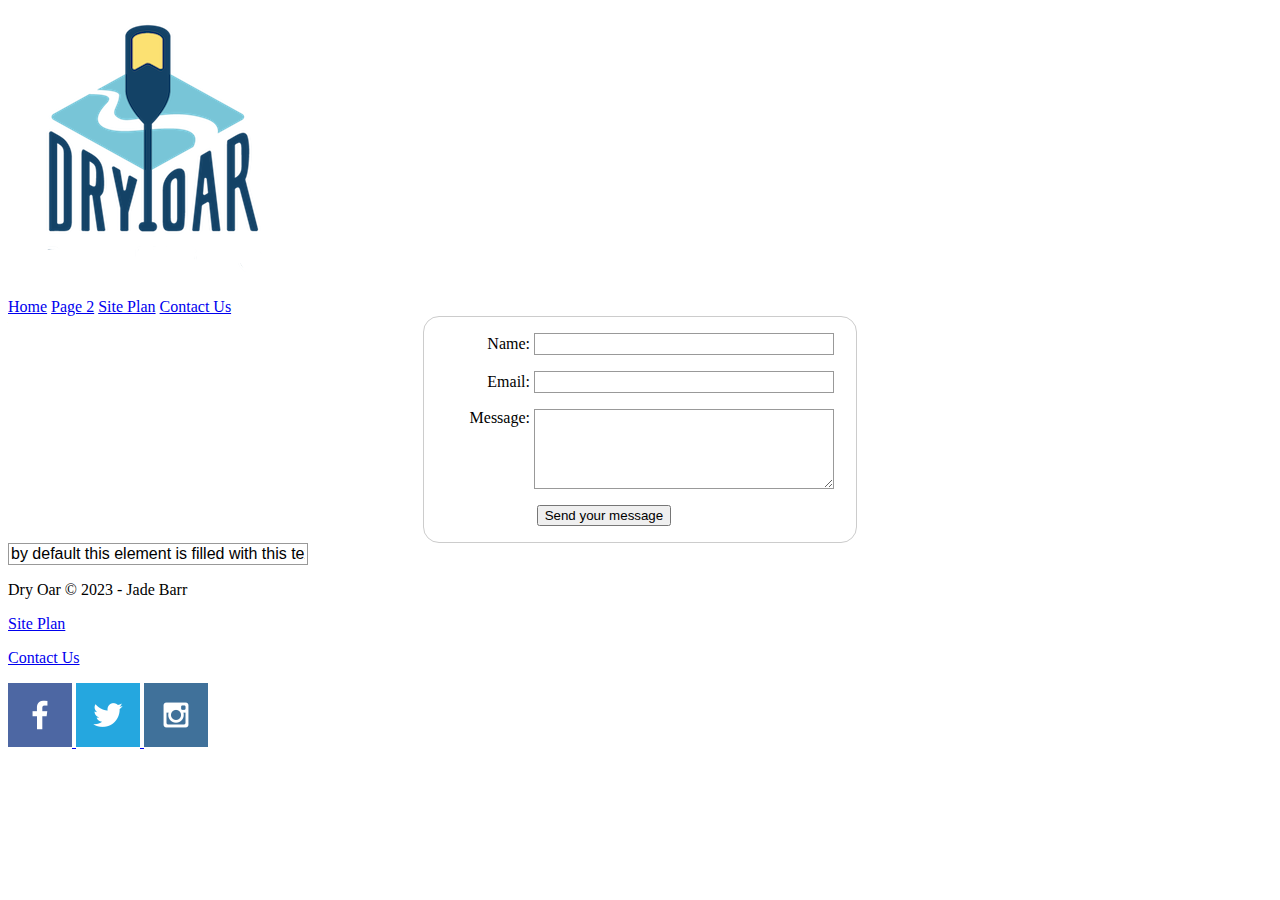
<file: wwr/contactus.html>
<!DOCTYPE html>
<html lang="en">
<head>
    <meta charset="UTF-8">
    <meta http-equiv="X-UA-Compatible" content="IE=edge">
    <meta name="viewport" content="width=device-width, initial-scale=1.0">
    <title>Contact Us</title>
    <link rel="stylesheet" href="styles/contactus.css">
    <style>
        
    </style>
</head>
<body>
    <div id="content">
        <header>
            <a id="logo-link" href="index.html">
                <img class="logo" src="images/logo.png" alt="Dry Oar Logo"/>
            </a>
            <nav>
                <a href="index.html">Home</a>
                <a href="#">Page 2</a>
                <a href="site-plan-rafting.html">Site Plan</a>
                <a href="contactus.html">Contact Us</a>
            </nav>
        </header>
        <div id="feedback"></div>
         <form action="/my-handling-form-page" method="post">
            <ul>
                <li>
                    <label for="name">Name:</label>
                    <input type="text" id=name name="user_name"/>
                </li>
                <li>
                    <label for="mail">Email:</label>
                    <input type="email" id="mail" name="user_email"/>
                </li>
                <li>
                    <label for="msg">Message:</label>
                    <textarea id="msg" name="user_message"></textarea>
                </li>
                <li class="button">
                    <button type="submit">Send your message</button>
                </li>
            </ul>
        </form>
        <input type="text" value="by default this element is filled with this text"/>

        <footer>
            <p>Dry Oar &copy; 2023 - Jade Barr</p>
            <p><a href="site-plan-rafting.html">Site Plan</a></p>
            <p><a href="contactus.html">Contact Us</a></p>
            <div class="social">
                <a href="https://facebook.com" target="_blank">
                    <img src="images/facebook.png" alt="fb icon"/>
                </a>
                <a href="https://twitter.com" target="_blank">
                    <img src="images/twitter.png" alt="twitter icon"/>
                </a>
                <a href="https://instagram.com" target="_blank">
                    <img src="images/instagram.png" alt="instagram icon"/>
                </a>
            </div>
        </footer>
    </div>
</body>
<script>
    //get the feedback div element so we can do something with it.
    const feedbackElement = document.getElementById('feedback');
    //get the form so we can read what was entered in it.
    const formElement = document.forms[0];
    //add a 'listener' to wait for a submission of our form. When that happens run the cose below.
    formElement.addEventListener('submit', function(e){
        //stop the form from doing the default action.
        e.preventDefault();
        //set the contents of our feedback element to a message letting the user know the form was subimitted successfully. Notice that we pull the name that was entered in the form to personalize the message!
        feedbackElement.innerHTML='Hello' + formElement.user_name.value+'! Thank you for your message. Wewill get back with you as soon as possible!';
        //make the feedback element visible.
        feedbackElement.style.display="block";
        //add a class to move everything down so our message doesn't cover it.
        document.body.classlist.toggle('moveDown');
    });

</script>
</html>
</file>
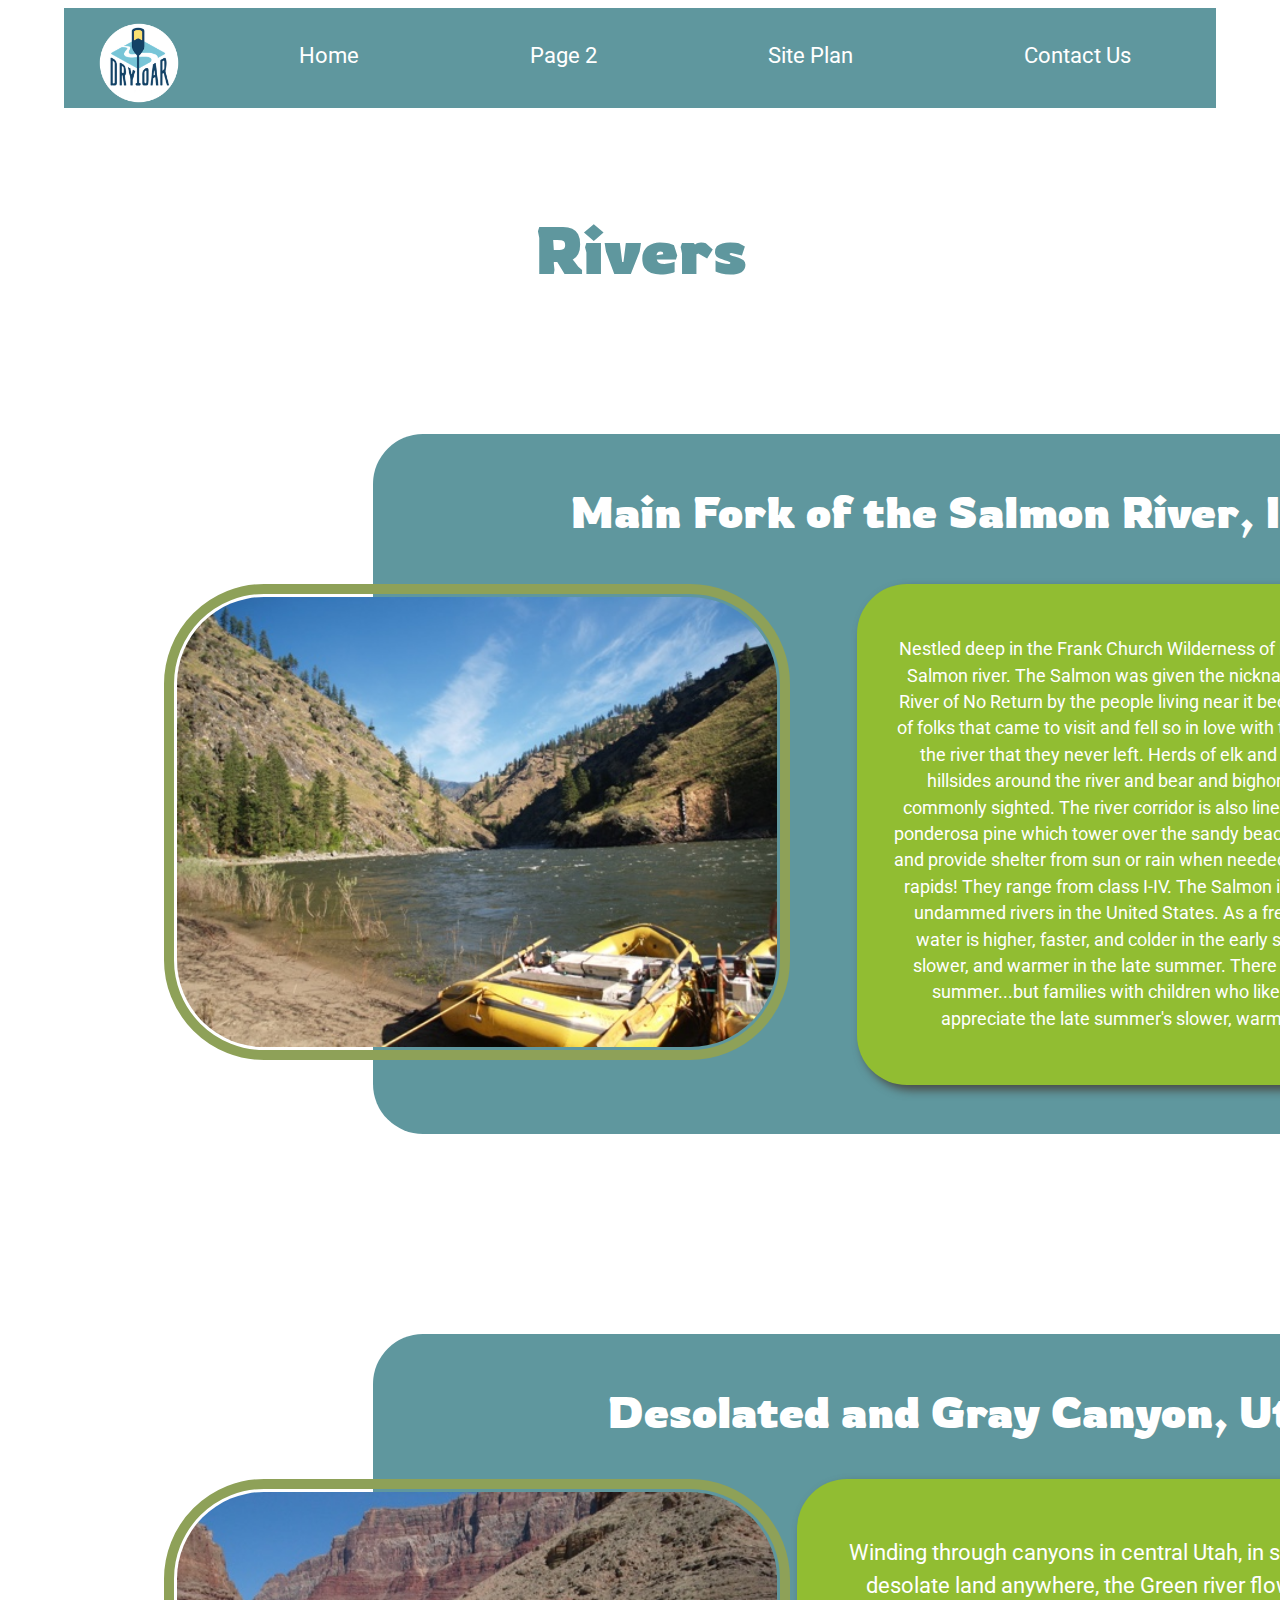
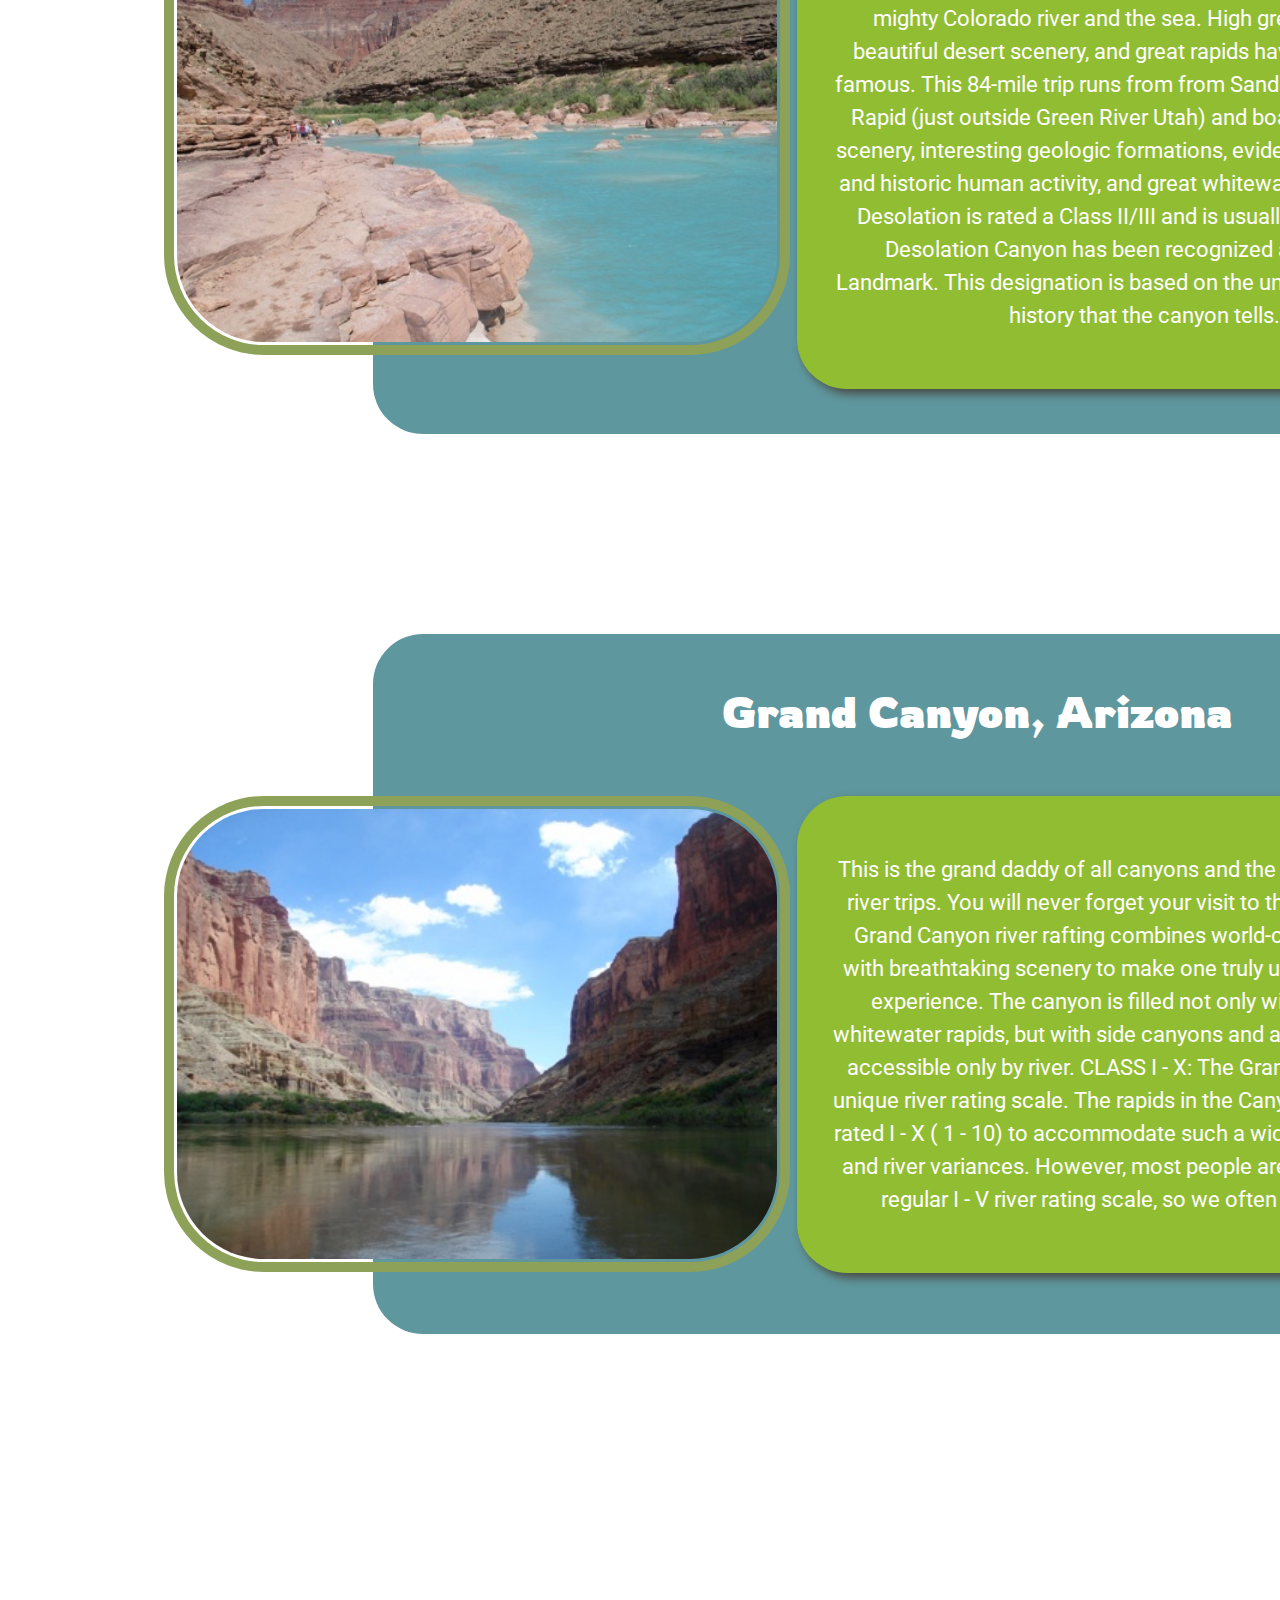
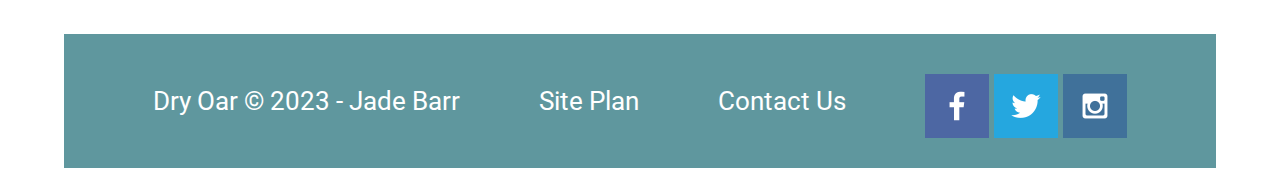
<file: wwr/rivers.html>
<!DOCTYPE html>
<html lang="en">
<head>
    <meta charset="UTF-8">
    <meta http-equiv="X-UA-Compatible" content="IE=edge">
    <meta name="viewport" content="width=device-width, initial-scale=1.0">
    <title>Rivers</title>
    <link rel="stylesheet" href="styles/rivers.css">
</head>
<body>
    <div id="content">
        <header>
            <a id="logo-link" href="index.html">
                <img class="logo" src="images/logo.png" alt="Dry Oar Logo"/>
            </a>
            <nav>
                <a href="index.html">Home</a>
                <a href="#">Page 2</a>
                <a href="site-plan-rafting.html">Site Plan</a>
                <a href="contactus.html">Contact Us</a>
            </nav>
        </header>
        <div id="Rivers">
            <section id="river-msg">
                <h1 class="page2-title">Rivers</h1>
            </section>
        <main class="page2-grid">
            <div id="background"></div>
                <h2 class="salmon-title">Main Fork of the Salmon River, Idaho</h2>
                <img class="rivers" src="images/salmon-boat-beach.jpg" alt="salmon-river"/>
                <section class="salmon-river-msg">
                    <p>Nestled deep in the Frank Church Wilderness of No Return winds the Salmon river. The Salmon was given the nickname long ago as the River of No Return by the people living near it because of the number of folks that came to visit and fell so in love with the rugged beauty of the river that they never left.
                    Herds of elk and deer graze on the hillsides around the river and bear and bighorn sheep are also commonly sighted. The river corridor is also lined with awe inspiring ponderosa pine which tower over the sandy beaches in the campsites and provide shelter from sun or rain when needed.
                    Let's not forget the rapids! They range from class I-IV. The Salmon is one of the longest undammed rivers in the United States. As a free flowing river the water is higher, faster, and colder in the early summer and lower, slower, and warmer in the late summer. There are good rapids all summer...but families with children who like to swim tend to appreciate the late summer's slower, warmer water more.</p>
                </section>
        </main>
        <main class="page2-grid">
            <div id="background"></div>
            <h2 class="gray-title">Desolated and Gray Canyon, Utah</h2>
            <img class="rivers" src="images/littlecolorado.jpg" alt="gray-river"/>
            <section class="gray-river-msg">
                <p>Winding through canyons in central Utah, in some of the most desolate land anywhere, the Green river flows towards the mighty Colorado river and the sea. High grey stone cliffs, beautiful desert scenery, and great rapids have made this run famous. This 84-mile trip runs from from Sand Wash to Swaseys Rapid (just outside Green River Utah) and boasts outstanding scenery, interesting geologic formations, evidence of prehistoric and historic human activity, and great whitewater opportunities.
                    Desolation is rated a Class II/III and is usually done in 6 days
                    Desolation Canyon has been recognized as a National Landmark.  This designation is based on the uniqueness and rich history that the canyon tells.</p>
            </section>
        </main>
        <main class="page2-grid">
            <div id="background"></div>
            <h2 class="grand-title">Grand Canyon, Arizona</h2>
            <img class="rivers" src="images/river-narrow.jpg" alt="grand-river"/>
            <section class="grand-river-msg">
                <p>This is the grand daddy of all canyons and the grand daddy of all river trips. You will never forget your visit to the Grand Canyon.
                    Grand Canyon river rafting combines world-class whitewater with breathtaking scenery to make one truly unforgettable river experience. The canyon is filled not only with exhilarating whitewater rapids, but with side canyons and ancient indian ruins accessible only by river.
                    CLASS I - X: The Grand Canyon uses a unique river rating scale. The rapids in the Canyon are technically rated I - X ( 1 - 10) to accommodate such a wide variety of rapids and river variances. However, most people are familiar with the regular I - V river rating scale, so we often refer to both.</p>
            </section>

        </main>
        </div>
        <footer>
            <p>Dry Oar &copy; 2023 - Jade Barr</p>
            <p><a href="site-plan-rafting.html">Site Plan</a></p>
            <p><a href="contactus.html">Contact Us</a></p>
            <div class="social">
                <a href="https://facebook.com" target="_blank">
                    <img src="images/facebook.png" alt="fb icon"/>
                </a>
                <a href="https://twitter.com" target="_blank">
                    <img src="images/twitter.png" alt="twitter icon"/>
                </a>
                <a href="https://instagram.com" target="_blank">
                    <img src="images/instagram.png" alt="instagram icon"/>
                </a>
            </div>
        </footer>
    </div>
</body>
</html>
</file>
<file: wwr/styles/style.css>
@import url('https://fonts.googleapis.com/css2?family=Roboto:wght@500&family=Rowdies&display=swap');

:root {
    --primary-color: #5f979e;
    --secondary-color: #8ea158;
    --accent1-color: #91bd32;
    --accent2-color: #9c4f79;
    --accent3-color: #215128;
    --accent4-color: #000000;
    --accent5-color: #ffffff;

    --heading-font:"Rowdies";
    --paragraph-font: Roboto, Rowdies, sans-serif;

}

#logo-link{
    padding-top: 5px;
    justify-self: center;
    align-self: center;
}

#content {
    max-width: 1600px;
    margin: 0 auto;
    font-family: var(--paragraph-font);
}


nav a {
    text-align: center;
    color:var(--accent5-color);
    text-decoration: none;
    padding: 35px;
}

nav{ 
    display: flex;
    justify-content: space-around;
}

.home-title{
    color:var(--accent5-color);
    font-family:var(--heading-font);
    font-size: 2em;
    margin-top: 10px;
}

#hero-msg{
    grid-column:2/3;
    grid-row:1/2;
    margin-top: 100px;
    text-align: center;
}

#hero-msg h4 {
    color: var(--accent5-color);
}

#hero {
    display: grid;
    grid-template-columns: 1fr 3fr 1fr;
    margin-top:-100px;
}

#hero-box{
    grid-column:1/4;
    grid-row: 1/3;
    z-index:-1;

}



.button-box {
    text-align: center;
}

main{
    text-align: center;
}

main section img{
    box-sizing: border-box;
}

.home-grid{
    display: grid;
    grid-template-columns: 10fr 10fr 10fr 10fr 10fr 10fr 10fr 10fr 10fr 10fr;
}

#background {
    height: 725px;
    background-color: var(--accent1-color);
    grid-column: 1/11;
    grid-row: 4/9;
}

body {
    background-color:var(--accent5-color);
    font-size:22px;
    margin-left: 5%;
    margin-right: 5%;
    padding:0;
}

header {
    background-color: var(--primary-color);
    display: grid;
    grid-template-columns: 150px auto;
}

nav a:hover {
    background-color: var(--secondary-color);
    color: var(--accent4-color);
}

h2{
    margin: 0;
}

.book{
    background-color:var(--accent2-color);
    color:var(--accent5-color);
    text-decoration: none;
    font-size: 18px;
    padding:15px 30px;
    margin-top: 50px;
    border-radius: 5px;
}

.book:hover{
    background-color:var(--accent1-color);
    color:var(--accent5-color);
}

.join{
    background-color:var(--accent2-color);
    color:var(--accent5-color);
    text-decoration: none;
    font-size: 18px;
    padding: 15px 30px;
    margin-top: 50px;
    border-radius: 5px;
}

.join:hover{
    background-color:var(--accent1-color);
}

.msg{
    background-color: var(--accent2-color);
    color: var(--accent5-color);
    font-size:.8em;
    line-height: 1.5em;
    padding: 35px;
    grid-column: 6/10;
    grid-row: 6/7;
    box-shadow: 5px 5px 10px #6f7364;
}

footer {
    background-color: var(--primary-color);
    color: var(--accent5-color);
    padding:25px 50px;
    margin-top: 200px;
    display: flex;
    justify-content: space-around;
    align-items:center;
}

footer a{
    background-color:var(--primary-color);
    color:var(--accent5-color);
    text-decoration: none;
}

footer a:hover{
    background-color:var(--accent1-color);
}

footer p {
    font-size: 1.2em;
}

h4{
    color:var(--accent2-color);
}

.logo{
    width:80px;
    padding-top: 10px;
}

.social{
    padding-top: 15px;
}

.card-img{
    border: 10px solid var(--accent1-color);
    width: 100%;
    transition:transform .5s;
    box-shadow: 5px 5px 10px #6f7364;
}

.card-img:hover{
    opacity:.6;
    transform:scale(1.1);
}

.rivers-card{
    margin: 200px 0;
    width: 100%;
    grid-column: 2/4;
    grid-row: 2/3;
}

.camping-card{
    margin: 200px 0;
    width: 100%;
    grid-column:5/7;
    grid-row: 2/3;
}

.rapids-card{
    margin: 200px 0;
    width: 100%;
    grid-column: 8/10;
    grid-row: 2/3;
}

.mountains{
    width: 100%;
    grid-column: 2/7;
    grid-row: 5/8;
    box-shadow: 5px 5px 10px #6f7364;
}

@media screen and (max-width: 900px) {
    #hero, .home-grid {
        display: block;
        height: auto;
    }
    nav, footer {
        flex-direction: column;
    }
    nav a{
        display: block;
        padding: 15px;
    }
    #hero {
        margin-top: 0;
    }
    #hero-msg{
        margin-top: 0;
    }
    #hero-msg h4{
        display:none;
    }
    .home-title{
        font-size: 25px;
        color: #6f7364;
    }
    .river-card, .camping-card, .rapid-card{
        margin: 50px auto;
        width: 60%;
    }
    #background{
        display: none;
    }
    .mountains, .msg{
        width: 80%;
        display: block;
        margin: 0 auto;
    }
    footer{
        margin-top: 25px;
    }
}
</file>
<file: ice/css/week-4.css>
@import url('https://fonts.googleapis.com/css2?family=Roboto&display=swap');

:root {
    --bg-color:pink;
    --primary-font: #000;
    --secondary-font-color: #fff;

    


}

body {
    background-color: var(--bg-color);
}

main {
    max-width:500px;
    margin: 0 auto 0 auto;
}

h1 {
    color:var(--secondary-font-color);
    text-align: center;

    font-family: "Roboto"
    
}

h1:hover{
    color:var(--primary-font);

}

img {
    max-width:500px;
    margin: 0 auto;
}

blockquote {
    color: var(--secondary-font-color);
    text-align: center;
}

ol {
    font-weight: bold;

    font-family: "Roboto"
}

.huge-font {
    font-size: 34px;
}

#copyright{
    text-align: center;
    font-family: "Roboto"
    
}

.small-img{
    display: block;
    margin-left: auto;
    margin-right: auto;
    width: 50%;
}
</file>
<file: ice/css/week-5.css>
html, body{
    margin: 0;
    padding: 0;
    height: 100%;
}

header{
    background-image: url(../images/w05_circles.jpg);
    background-size: 100% 100%;
    height: 55%;
    
}

main{
    background-color: #737373;
    height: 45%;
    text-align: center;
}

main img{
    display: inline-block;
    max-height: 180px;
    border-radius: 50%;
    border: 10px solid #444444;
    margin: 15px 30px;
}
</file>
<file: ice/css/week-6.css>
html,
body{
    height: 100%
}
main{
    display: grid;
    grid-template-columns: 1fr 1fr;
    grid-template-rows: 1fr 1fr;
    height: 100;
}

.cherries-box{
    grid-column: 1;
    grid-row: 1/3;
    background-image: url(../images/w06_cherries.png);
    background-repeat: no-repeat;
    background-position: center center;
}

p{
    margin: 0;
}

.grey-box{
    grid-column: 2;
    grid-row: 1/3;
    background-color: grey;
}

.text-top{
    grid-column: 1/3;
    grid-row: 1;
    text-align: center;
    font-size: 150px;
    font-weight: bold;
    letter-spacing: 20px;
    margin-bottom: 100px;
}

.text-top p{
    margin: 150px 0 0 0;
}

.text-bottom{
    grid-column: 2;
    grid-row: 2;
    text-align: center;
    font-size: 75px;
    font-weight: bold;
    color:brown;
    letter-spacing: 20px;
}
</file>
<file: positioning/positionstyles.css>
/* CSS - Name: "positionstyles.css" */
/* Activity 1 styles */
.content1 {
  /* This is the parent of the activity 1 boxes. */
  display: grid;
  grid-template-columns: 1fr 1fr;
  grid-template-rows: 1fr 200px 200px 1fr;
  gap: 20px;
  justify-items: center;

}
.red1 { 
  width: 100%; 
  height: 100px; 
  background-color: red; 
  grid-column:1/3;

} 
.green1 {
  width: 200px; 
  height: 200px; 
  background-color: green; 

} 
.yellow1 {
  width: 200px; 
  height: 200px; 
  background-color: gold; 
} 
.blue1 {
  grid-column:1/3;
  width: 100%; 
  height: 100px; 
  background-color: blue; 
} 
/* Activity 2 styles */ 
.content2 {
  /* This is the parent of the activity 2 boxes. */
  display: grid;
  grid-template-columns: 50px 50px 50px 50px 50px;
}
.red2 {
  width: 100px; 
  height: 100px; 
  background-color: red;
  
} 
.green2 { 
  width: 100px; 
  height: 100px; 
  background-color: green;
  margin-top: 100%;
 
} 
.yellow2 {
  width: 100px; 
  height: 100px; 
  background-color: gold;
  margin-top:200%;
} 
.blue2 {
  width: 100px; 
  height: 100px; 
  background-color: blue; 
  margin-top:300%;
} 
/* Activity 3 styles */ 
.content3 {
  /* This is the parent of the activity 3 boxes. */
  display:grid;
  grid-template-columns: 1fr 1fr;
}
.red3 {
  width: 90%; 
  height: 100px; 
  background-color: red;
  grid-column: 1/3; 
} 
.green3 {
  width: 400px; 
  height: 200px; 
  background-color: green;
} 
.yellow3 {
  width: 400px; 
  height: 200px; 
  background-color: gold; 
  
} 
.blue3 {
  width: 90%;
  height: 100px; 
  background-color: blue; 
  grid-column:1/3;
} 
/* Activity 4 styles */ 
.content4 {
  /* This is the parent of the activity 4 boxes. */
  height: 400px;
  display: grid;
  grid-template-columns:300px 300px;
  grid-row: 1/4;
}
.red4 {
  width: 300px; 
  height: 450px; 
  background-color: red; 
  grid-row: 1/4;
} 
.green4 {
  width:300px;
  height: 150px; 
  background-color: green; 
} 
.yellow4 {
  width: 300px; 
  height: 150px; 
  background-color: gold; 
} 
.blue4 {
  width: 300px; 
  height: 150px;; 
  background-color: blue; 
} 
/* Activity 5 styles */ 
.content5 {
  /* This is the parent of the activity 5 boxes. */
  height: 400px;
}
.red5 { 
  width: 800px; 
  height: 100px; 
  background-color: red; 
} 
.green5 { 
  width: 200px; 
  height: 200px; 
  background-color: green; 
  float: left;
} 
.yellow5 {
  width: 800px; 
  height: 200px; 
  background-color: gold; 

} 
.blue5 {
  width: 800px; 
  height: 100px; 
  background-color: blue; 
} 
/* Activity 6 styles */ 
.content6 {
  /* This is the parent of the activity 6 boxes. */
  display:grid;
  grid-template-columns: 100px 100px 100px 100px 100px 100px;
  grid-template-rows: 100px 100px 100px 100px 100px 100px;
}
.red6 {
  width: 400px; 
  height: 200px; 
  background-color: red; 
  grid-column:1/5;
  z-index:-1;
} 
.green6 {
  width: 200px; 
  height: 200px; 
  background-color: green; 
  grid-column:1/3;
  grid-row:5/7;
  
} 
.yellow6 {
  width: 200px; 
  height: 400px; 
  background-color: gold; 
  grid-column:5/7;
  grid-row:3/7;
} 
.blue6 {
  width: 400px; 
  height: 400px; 
  background-color: blue; 
  grid-row:2/6;
  grid-column:2/6;
  z-index:-1;
} 


/* Do not make any changes below here */
.activity {
  width: 70%; 
  margin: 20px auto; 
  font-family: Arial, sans-serif; 
  border: 1px solid black; 
  padding: 10px; 
  clear:both; 
  overflow: auto;
} 

.hint {
  border: 1px solid grey;
  background: #e0e0e0;
  padding: .5em;
  position: relative;
  margin: 1em 0;
}
.hint h3 {
  margin: 0;
}
.hint:hover {
  background: #d0d0d0;
}
.hint > div {
  display: none;
}

.hint input[type=checkbox] {
  position: absolute;
  width: 100%;
  height: 100%;
  opacity: 0;
  z-index: 1;
  cursor: pointer;
}

.hint input[type=checkbox]:checked ~ div {
  display: block;
}

.hint i {
  position: absolute;
  transform: translate(-6px, 0);
  margin-top: 16px;
  right: 10px;
  top: -3px;
}
.hint i:before, .hint i:after {
  content: "";
  position: absolute;
  background-color: black;
  width: 3px;
  height: 9px;
}
.hint i:before {
  transform: translate(2px, 0) rotate(45deg);
}
.hint i:after {
  transform: translate(-2px, 0) rotate(-45deg);
}

.hint input[type=checkbox]:checked ~ i:before {
  transform: translate(-2px, 0) rotate(45deg);
}
.hint input[type=checkbox]:checked ~ i:after {
  transform: translate(2px, 0) rotate(-45deg);
}
.hint a {
  position: relative;
  z-index: 1;
}
</file>
<file: umai-cake/styles/contactus.css>
@import url('https://fonts.googleapis.com/css2?family=Gloock&family=Source+Serif+Pro&display=swap');

:root{
    --primary-color:#2a2b2a;
    --secondary-color:#a2a2a2;
    --accent1-color: #181818;
    --acccent2-color:#ffffff;

    --heading-font:"gloock";
    --paragraph-font:gloock, source+seif+pro, sans-serif;
}

#logo-link{
    padding-top:5px;
    justify-self: center;
    align-self: center;
}

#content{
    max-width: 1600px;
    margin: 0 auto;
    font-family: var(--paragraph-font);
}

nav a{
    text-align: center;
    color:var(--accent1-color);
    text-decoration: none;
    padding: 25px;
    border-radius:150px;
    background-color: #e6e6e6;
}

nav{
    display:flex;
    justify-content:space-around;
    margin-top:155px;
    margin-bottom:30px;
}

nav a:hover{
    background-color: var(--secondary-color);
    color:var(--accent1-color);
    border-radius: 50px;
    text-shadow: #2a2b2a;
}

header{
    background-color:var(--acccent2-color);
    display:grid;
    grid-template-columns: 150px auto;
}

.logo{
    width:250px;
    margin-left:40px;
}

h2{
    font-size:100px;
    text-align:center;
}

p{
    font-size:50px;
    text-align:center;
}

section{
    margin-top:180px;
}


/* Style inputs with type="text", select elements and textareas */
input[type=text], select, textarea {
    width: 100%; /* Full width */
    padding: 12px; /* Some padding */ 
    border: 1px solid #ccc; /* Gray border */
    border-radius: 4px; /* Rounded borders */
    box-sizing: border-box; /* Make sure that padding and width stays in place */
    margin-top: 6px; /* Add a top margin */
    margin-bottom: 16px; /* Bottom margin */
    resize: vertical /* Allow the user to vertically resize the textarea (not horizontally) */
  }
  
  /* Style the submit button with a specific background color etc */
  input[type=submit] {
    background-color: var(--secondary-color);
    color: white;
    padding: 12px 20px;
    border: none;
    border-radius: 4px;
    cursor: pointer;
  }
  
  /* When moving the mouse over the submit button, add a darker green color */
  input[type=submit]:hover {
    background-color:var(--primary-color);
  }
  
  /* Add a background color and some padding around the form */
  .container {
    border-radius: 100px;
    background-color: #f2f2f2;
    padding: 65px;
    margin-top: 140px;
  }

  /* Style all font awesome icons */
.fa {
    padding: 50px;
    font-size: 30px;
    width: 50px;
    text-align: center;
    text-decoration: none;
  }
  
  /* Add a hover effect if you want */
  .fa:hover {
    opacity: 0.7;
  }
  
  /* Set a specific color for each brand */
  
  /* Facebook */
  .fa-facebook {
    background:var(--primary-color);
    color: white;
  }
  
  /* Twitter */
  .fa-twitter {
    background:var(--primary-color);
    color: white;
  }

  .fa-instagram{
    background:var(--primary-color);
    color:white;
  }

  .socialmedia{
    margin-top:75px;
    text-align:center;
  }

  h4{
    text-align:center;
    font-size:60px;
    font-family:gloock;
  }

  .socialmsg{
    text-align:center;

  }
</file>
<file: umai-cake/styles/home-page.css>
@import url('https://fonts.googleapis.com/css2?family=Gloock&family=Source+Serif+Pro&display=swap');

:root{
    --primary-color:#2a2b2a;
    --secondary-color:#a2a2a2;
    --accent1-color: #181818;
    --acccent2-color:#ffffff;

    --heading-font:"gloock";
    --paragraph-font:gloock, source+seif+pro, sans-serif;
}

#logo-link{
    padding-top:5px;
    justify-self: center;
    align-self: center;
}

#content{
    max-width: 1600px;
    margin: 0 auto;
    font-family: var(--paragraph-font);
}

nav a{
    text-align: center;
    color:var(--accent1-color);
    text-decoration: none;
    padding: 25px;
    border-radius:150px;
    background-color: #e6e6e6;
}

nav{
    display:flex;
    justify-content:space-around;
    margin-top:155px;
    margin-bottom:30px;
}

.home-title{
    color:var(--accent1-color);
    font-family:var(--heading-font);
    font-size: 5em;
    margin-top:-550px;
    margin-left:50px;
}

#ingredients-msg h4{
    color: var(--accent1-color);
    margin-left:60px;
    margin-top:-30px;
    font-size: 1.4em;
}

#ingredients{
    display: grid;
    grid-template-columns: 1fr 3fr 1fr;
    margin-top:-100px;
}

#ingredients-box{
    grid-column: 1/4;
    grid-row: 1/3;
    z-index:-1;
}


header{
    background-color:var(--acccent2-color);
    display:grid;
    grid-template-columns: 150px auto;
}

nav a:hover{
    background-color: var(--secondary-color);
    color:var(--accent1-color);
    border-radius: 50px;
    text-shadow: #2a2b2a;
}

.logo{
    width:250px;
    margin-left:40px;
}

#facebook-img{
    width: 40px;
    padding:50px;
}

#twitter-img{
    width:35px;
    padding:50px;

}

#insta-img{
    width:35px;
    padding:50px;

}

footer{
    background-color:var(--acccent2-color);
    color:var(--accent1-color);
    padding: 25px 50px;
    display:flex;
    justify-content: space-around;
    align-items:center;
}

footer a{
    background-color:var(--acccent2-color);
    color:var(--accent1-color);
    text-decoration: none;
}

.social{
    padding-top:15px;
}
</file>
<file: umai-cake/styles/pastries.css>
@import url('https://fonts.googleapis.com/css2?family=Gloock&family=Source+Serif+Pro&display=swap');

:root{
    --primary-color:#2a2b2a;
    --secondary-color:#a2a2a2;
    --accent1-color: #181818;
    --acccent2-color:#ffffff;

    --heading-font:"gloock";
    --paragraph-font:gloock, Source+Serif+Pro, sans-serif;
}

#logo-link{
    padding-top:5px;
    justify-self: center;
    align-self: center;
}

#content{
    max-width: 1600px;
    margin: 0 auto;
    font-family: var(--paragraph-font);
}

nav a{
    text-align: center;
    color:var(--accent1-color);
    text-decoration: none;
    padding: 25px;
    border-radius:150px;
    background-color: #e6e6e6;
}

nav{
    display:flex;
    justify-content:space-around;
    margin-top:155px;
    margin-bottom:30px;
}

.home-title{
    color:var(--accent1-color);
    font-family:var(--heading-font);
    font-size: 5em;
    margin-top:-550px;
    margin-left:50px;
}



header{
    background-color:var(--acccent2-color);
    display:grid;
    grid-template-columns: 150px auto;
}

nav a:hover{
    background-color: var(--secondary-color);
    color:var(--accent1-color);
    border-radius: 50px;
    text-shadow: #2a2b2a;
}

.logo{
    width:250px;
    margin-left:40px;
}

#facebook-img{
    width: 40px;
    padding:50px;
}

#twitter-img{
    width:35px;
    padding:50px;

}

#insta-img{
    width:35px;
    padding:50px;

}

footer{
    background-color:var(--acccent2-color);
    color:var(--accent1-color);
    padding: 25px 50px;
    display:flex;
    justify-content: space-around;
    align-items:center;
}

footer a{
    background-color:var(--acccent2-color);
    color:var(--accent1-color);
    text-decoration: none;
}

.social{
    padding-top:15px;
}

h3{
    font-size:100px;
    text-align: center;
    grid-column-start:2;
    font-family:gloock;
}
.pastry-grid{
    display: grid;
    grid-template-columns: 10fr 10fr 10fr 10fr 10fr 10fr 10fr 10fr 10fr 10fr;
}

.btn {
    border: 2px solid black;
    background-color: white;
    color: black;
    padding: 26px 28px;
    font-size: 16px;
    cursor: pointer;
  }
  

  .card-img{
    width: 500px;
    transition:transform .5s;
    padding:20px;
    margin-top: 100px;
    border-radius: 85px;
}

.croissant-card{
    width: 100%;
    grid-row: 2/3;
    margin-top:150px;
    grid-column-start: 1;
}

.cake-card{
    width: 450px;
    grid-column: 2/7;
    grid-row: 2/3;
    padding:50px;
}

.cake-img{
    width: 360px;
    transition:transform .5s;
    padding:20px;
    margin-top: 100px;
    padding-left:40px;
    border-radius:85px;
}

.tart-card{
    width: 100%;
    grid-column:3/10;
    grid-row: 2/3;
    margin-top:150px;
    grid-column-end: 3;
}

h4{
    grid-row-start:3;
    font-size:100px;
    text-align: center;
    grid-column-start:2;
    padding:50px;
    font-family:gloock;
}

.manju-card{
    margin: 200px 0;
    width: 100%;
    grid-row: 3/3;

}

.manju-img{
    width: 360px;
    transition:transform .5s;
    padding:85px;
    margin-top: 100px;
    border-radius:170px;
}

.daifuku-card{
    margin: 200px 0;
    width: 100%;
    grid-row: 3/3;
    margin-top:260px;

}

.dango-card{
    margin: 200px 0;
    margin-top:270px;
    grid-row: 3/3;
    grid-column-end: 3;
    padding:50px;
}

h2{
    font-family:gloock;
}

p{
    font-family:var(--paragraph-font);  
}












.msg{
    background-color: var(--accent2-color);
    color: var(--accent5-color);
    font-size:1.5em;
    line-height: 1.5em;
    padding: 35px;
    grid-column: 6/10;
    grid-row: 6/7;
    box-shadow: 5px 5px 10px #6f7364;
}
</file>
<file: wwr/styles/contactus.css>
#feedback{
    background-color: antiquewhite;
    position: absolute;
    top: 0;
    left: 0;
    right: 0;
    padding: .5em;
    /*make this element invisible until we are ready for it*/
    display: none;
}

.moveDown{
    margin-top: 3em;
}

form{
    /*ceter the form on the page*/
    margin: 0 auto;
    width: 400px;
    /* Form outline */
    padding: 1em;
    border: 1px solid #ccc;
    border-radius: 1em;
}

ul{
    list-style: none;
    padding: 0;
    margin: 0;
}

form li + li{
    margin-top: 1em;
}

label{
    /*Uniform size & alignment*/
    display: inline-block;
    width: 90px;
    text-align: right;
}

input,
textarea{
    /* To make sure that all text field have the same font settings
    By default, textareas have a monospace font*/
    font: 1em sans-serif;

    /*Uniform text field size*/
    width: 300px;
    box-sizing: border-box;

    /*Match form field borders*/
    border: 1px solid #999;
}

input:focus,
textarea:focus{
    /*Additional highlight for focused element*/
    border-color: #000
}

textarea{
    /*Align multiline text field with their labels*/
    vertical-align: top;

    /* Provide space to type some text*/
    height: 5em;
}

.button{
    /*Align buttons with the text field*/
    padding-left: 90px; /* same size as the label elements */
}

button{
    /* This extra margin represent roughly the same space as the space 
    between the labels and their text fields */
    margin-left: 0.5em;
}
</file>
<file: wwr/styles/rivers.css>
@import url('https://fonts.googleapis.com/css2?family=Roboto:wght@500&family=Rowdies&display=swap');

:root {
    --primary-color: #5f979e;
    --secondary-color: #8ea158;
    --accent1-color: #91bd32;
    --accent2-color: #9c4f79;
    --accent3-color: #215128;
    --accent4-color: #000000;
    --accent5-color: #ffffff;

    --heading-font:"Rowdies";
    --paragraph-font: Roboto, Rowdies, sans-serif;

}

#logo-link{
    padding-top: 5px;
    justify-self: center;
    align-self: center;
}

#content {
    max-width: 1600px;
    margin: 0 auto;
    font-family: var(--paragraph-font);
}


nav a {
    text-align: center;
    color:var(--accent5-color);
    text-decoration: none;
    padding: 35px;
}

nav{ 
    display: flex;
    justify-content: space-around;
}

.page2-title{
    color:var(--primary-color);
    font-family:var(--heading-font);
    font-size: 3em;
    margin-top: 100px;
    text-align: center;
}



main{
    text-align: center;
}

main section img{
    box-sizing: border-box;
}

.page2-grid{
    display: grid;
    grid-template-columns: 10fr 10fr 10fr 10fr 10fr 10fr 10fr 10fr 10fr 10fr;
    padding:100px;
}

#background {
    height:700px;
    width: 1159.596px;
    background-color: var(--primary-color);
    grid-column: 3/11;
    grid-row: 4/9;
    border-radius:50px;
    
}

body {
    background-color:var(--accent5-color);
    font-size:22px;
    margin-left: 5%;
    margin-right: 5%;
    padding:0;
}

header {
    background-color: var(--primary-color);
    display: grid;
    grid-template-columns: 150px auto;
}

nav a:hover {
    background-color: var(--secondary-color);
    color: var(--accent4-color);
}

h2{
    color:var(--accent4-color)
    
}

.salmon-title{
    color:var(--accent5-color);
    margin-left:50px;
    grid-column: 3/11;
    grid-row: 4/10;
    font-family: var(--heading-font);
    font-size: 2em;
    margin-top:50px;

}

.book{
    background-color:var(--accent2-color);
    color:var(--accent5-color);
    text-decoration: none;
    font-size: 18px;
    padding:15px 30px;
    margin-top: 50px;
    border-radius: 5px;
}

.book:hover{
    background-color:var(--accent1-color);
    color:var(--accent5-color);
}

.join{
    background-color:var(--accent2-color);
    color:var(--accent5-color);
    text-decoration: none;
    font-size: 18px;
    padding: 15px 30px;
    margin-top: 50px;
    border-radius: 5px;
}

.join:hover{
    background-color:var(--accent1-color);
}



footer {
    background-color: var(--primary-color);
    color: var(--accent5-color);
    padding:25px 50px;
    margin-top: 200px;
    display: flex;
    justify-content: space-around;
    align-items:center;
}

footer a{
    background-color:var(--primary-color);
    color:var(--accent5-color);
    text-decoration: none;
}

footer a:hover{
    background-color:var(--accent1-color);
}

footer p {
    font-size: 1.2em;
}

.logo{
    width:80px;
    padding-top: 10px;
}

.social{
    padding-top: 15px;
}



.rivers{
    width: 600px;
    grid-column: 1/7;
    grid-row: 5/8;
    padding: 3px;
    border:10px solid var(--secondary-color);
    border-radius: 100px;
    margin-top:100px;
}

.salmon-river-msg{
    background-color: var(--accent1-color);
    color: var(--accent5-color);
    font-size:.8em;
    line-height: 1.5em;
    padding: 35px;
    grid-column: 6/11;
    grid-row: 6/7;
    box-shadow: 5px 5px 10px #494b45;
    margin-right: 50px;
    margin-left: 50px;
    margin-top:100px;
    border-radius: 50px;
}

.rivers2{
    width: 500px;
    grid-column: 1/7;
    grid-row: 5/8;
    padding: 3px;
    border:10px solid var(--secondary-color);
    border-radius: 100px;
    margin-top:100px;
}

#backgroud2{
    height:650px;
    width: 1000px;
    background-color: var(--primary-color);
    grid-column: 3/11;
    grid-row: 4/9;
    border-radius:50px;
}

.gray-river-msg{
    background-color: var(--accent1-color);
    color: var(--accent5-color);
    font-size:1em;
    line-height: 1.5em;
    padding: 35px;
    grid-column: 6/11;
    grid-row: 6/7;
    box-shadow: 5px 5px 10px #494b45;
    margin-right: 40px;
    margin-left: -10px;
    margin-top:100px;
    border-radius: 50px;

}

.gray-title{
    color:var(--accent5-color);
    margin-left:50px;
    grid-column: 3/11;
    grid-row: 4/10;
    font-family: var(--heading-font);
    font-size: 2em;
    margin-top:50px;
}

.grand-title{
    color:var(--accent5-color);
    margin-left:50px;
    grid-column: 3/11;
    grid-row: 4/10;
    font-family: var(--heading-font);
    font-size: 2em;
    margin-top:50px;
}

.grand-river-msg{
    background-color: var(--accent1-color);
    color: var(--accent5-color);
    font-size:1em;
    line-height: 1.5em;
    padding: 35px;
    grid-column: 6/11;
    grid-row: 6/7;
    box-shadow: 5px 5px 10px #494b45;
    margin-right: 40px;
    margin-left: -10px;
    margin-top:100px;
    border-radius: 50px;


}

@media screen and (max-width: 900px) {
    #hero, .home-grid {
        display: block;
        height: auto;
    }
    nav, footer {
        flex-direction: column;
    }
    nav a{
        display: block;
        padding: 15px;
    }
    #hero {
        margin-top: 0;
    }
    #hero-msg{
        margin-top: 0;
    }
    #hero-msg h4{
        display:none;
    }
    .home-title{
        font-size: 25px;
        color: #6f7364;
    }
    .river-card, .camping-card, .rapid-card{
        margin: 50px auto;
        width: 60%;
    }
    #background{
        display: none;
    }
    .mountains, .msg{
        width: 80%;
        display: block;
        margin: 0 auto;
    }
    footer{
        margin-top: 25px;
    }
}
</file>
